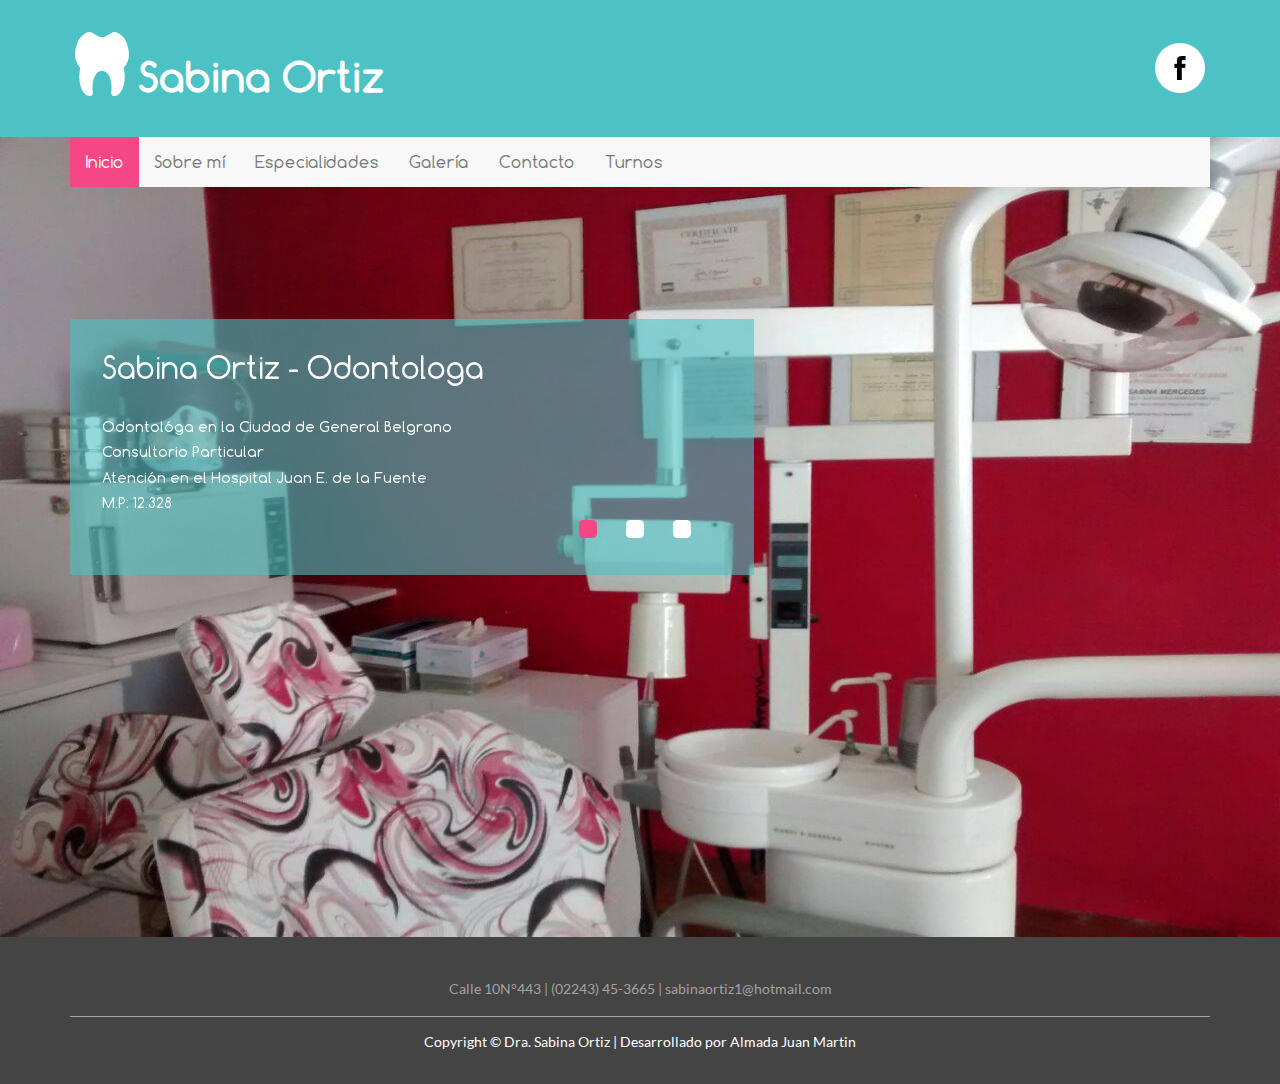
<file: index.html>
<!--
Author: W3layouts
Author URL: http://w3layouts.com
License: Creative Commons Attribution 3.0 Unported
License URL: http://creativecommons.org/licenses/by/3.0/
-->
<!DOCTYPE html>
<html>
<head>
<title>Dra. Sabina Ortiz | Odontóloga</title>
<link rel="icon" href="images/favicon.ico">
<!-- for-mobile-apps -->
<meta http-equiv="Content-Type" content="text/html; charset=utf-8"/>
<meta name="viewport" content="width=device-width, initial-scale=1">
<meta http-equiv="Content-Type" content="text/html; charset=utf-8" />
<meta name="keywords" content="Dental Clinic Responsive web template, Bootstrap Web Templates, Flat Web Templates, Andriod Compatible web template, 
Smartphone Compatible web template, free webdesigns for Nokia, Samsung, LG, SonyErricsson, Motorola web design" />
<script type="application/x-javascript"> addEventListener("load", function() { setTimeout(hideURLbar, 0); }, false);
		function hideURLbar(){ window.scrollTo(0,1); } </script>
<!-- //for-mobile-apps -->
<link href="css/bootstrap.css" rel="stylesheet" type="text/css" media="all" />
<link href="css/style.css" rel="stylesheet" type="text/css" media="all" />
<!-- js -->
<script src="js/jquery-1.11.1.min.js"></script>
<!-- //js -->
<!-- start-smoth-scrolling -->
<script type="text/javascript" src="js/move-top.js"></script>
<script type="text/javascript" src="js/easing.js"></script>
<script type="text/javascript">
	jQuery(document).ready(function($) {
		$(".scroll").click(function(event){		
			event.preventDefault();
			$('html,body').animate({scrollTop:$(this.hash).offset().top},1000);
		});
	});
</script>
<!-- start-smoth-scrolling -->
</head>
	
<body>
<!-- header -->
	<div class="header">
		<div class="container">
			<div class="logo">
				<a href="index.html">Sabina Ortiz</a>
			</div>
			<div class="header-icons">
				<ul>
					<li><a href="https://www.facebook.com/sabinaortizodontologa/" target="_blank" class="facebook"> </a></li>
				</ul>
			</div>
			<div class="clearfix"> </div>
		</div>
	</div>
<!-- //header -->
<!-- banner -->
	<div class="banner">
		<div class="container">
			<div class="banner-nav">
					<nav class="navbar navbar-default">
						<!-- Brand and toggle get grouped for better mobile display -->
						<div class="navbar-header">
						  <button type="button" class="navbar-toggle collapsed" data-toggle="collapse" data-target="#bs-example-navbar-collapse-1">
							<span class="sr-only">Toggle navigation</span>
							<span class="icon-bar"></span>
							<span class="icon-bar"></span>
							<span class="icon-bar"></span>
						  </button>
						</div>

						<!-- Collect the nav links, forms, and other content for toggling -->
						<div class="collapse navbar-collapse nav-wil" id="bs-example-navbar-collapse-1">
						 <ul class="nav navbar-nav">
							<li class="active"><a href="index.html">Inicio</a></li>
							<li><a href="about.html">Sobre mí</a></li>
							<li><a href="services.html">Especialidades</a></li>
							<li><a href="gallery.html">Galería</a></li>
							<li><a href="contact.html">Contacto</a></li>
							<li><a href="turnos.html">Turnos</a></li>
						  </ul>
						</div><!-- /.navbar-collapse -->
					</nav>
<!-- Slider-starts-Here -->
				<script src="js/responsiveslides.min.js"></script>
				 <script>
				    // You can also use "$(window).load(function() {"
				    $(function () {
				      // Slideshow 4
				      $("#slider3").responsiveSlides({
				        auto: true,
				        pager: true,
				        nav: false,
				        speed: 500,
				        namespace: "callbacks",
				        before: function () {
				          $('.events').append("<li>before event fired.</li>");
				        },
				        after: function () {
				          $('.events').append("<li>after event fired.</li>");
				        }
				      });
				
				    });
				  </script>
			<!--//End-slider-script -->
			<div  id="top" class="callbacks_container wow fadeInUp" data-wow-delay="0.5s">
				<ul class="rslides" id="slider3">
					<li>
						<div class="banner-info">
							<h1>Sabina Ortiz - Odontologa</h1>
							<p>Odontológa en la Ciudad de General Belgrano
								<br>Consultorio Particular <br>Atención en el Hospital Juan E. de la Fuente<br>M.P: 12.328</p>
						</div>
					</li>
					<li>
						<div class="banner-info">
							<h2>Especialidades</h2>
							<p>Brindamos diferentes especialidades y tratamientos tanto para niños como para adultos<br>Odontología general, protesis, ortodoncia, endodoncia, blanqueaminetos, ortopedia, niños</p>
						</div>
					</li>
					<li>
						<div class="banner-info">
							<h2>Obras sociales</h2>
							<p>Trabajamos con las obras sociales:<br>IOMA<br>OSDE<br>Swiss Medical</p>
						</div>
					</li>
				</ul>
			</div>	
			</div>
		</div>
	</div>
<!-- //banner -->
<!-- banner-bottom -->
	
<!-- //banner-bottom -->
<!-- footer -->
	<div class="footer">
		<div class="container">
			<div class="footer-grids">
				<div class="footer-grds">
				<ul>
					<li><a href="">Calle 10N°443 |</a></li>
					<li><a href=""> (02243) 45-3665 |</a></li>
					<li><a href="mailto:sabinaortiz1@hotmail.com"> sabinaortiz1@hotmail.com</a></li>
				</ul>
				<div class="clearfix"> </div>
			</div>
				<div class="clearfix"> </div>
			</div>
			<div class="footer-grds">
				<p>Copyright © Dra. Sabina Ortiz | Desarrollado por Almada Juan Martin </p>
			</div>
		</div>
	</div>
<!-- //footer -->
<!-- here stars scrolling icon -->
	<script type="text/javascript">
									$(document).ready(function() {
										/*
										var defaults = {
								  			containerID: 'toTop', // fading element id
											containerHoverID: 'toTopHover', // fading element hover id
											scrollSpeed: 1200,
											easingType: 'linear' 
								 		};
										*/
										
										$().UItoTop({ easingType: 'easeOutQuart' });
										
									});
	</script>
<!-- //here ends scrolling icon -->
<!-- for bootstrap working -->
		<script src="js/bootstrap.js"> </script>
<!-- //for bootstrap working -->
</body>
</html>
</file>
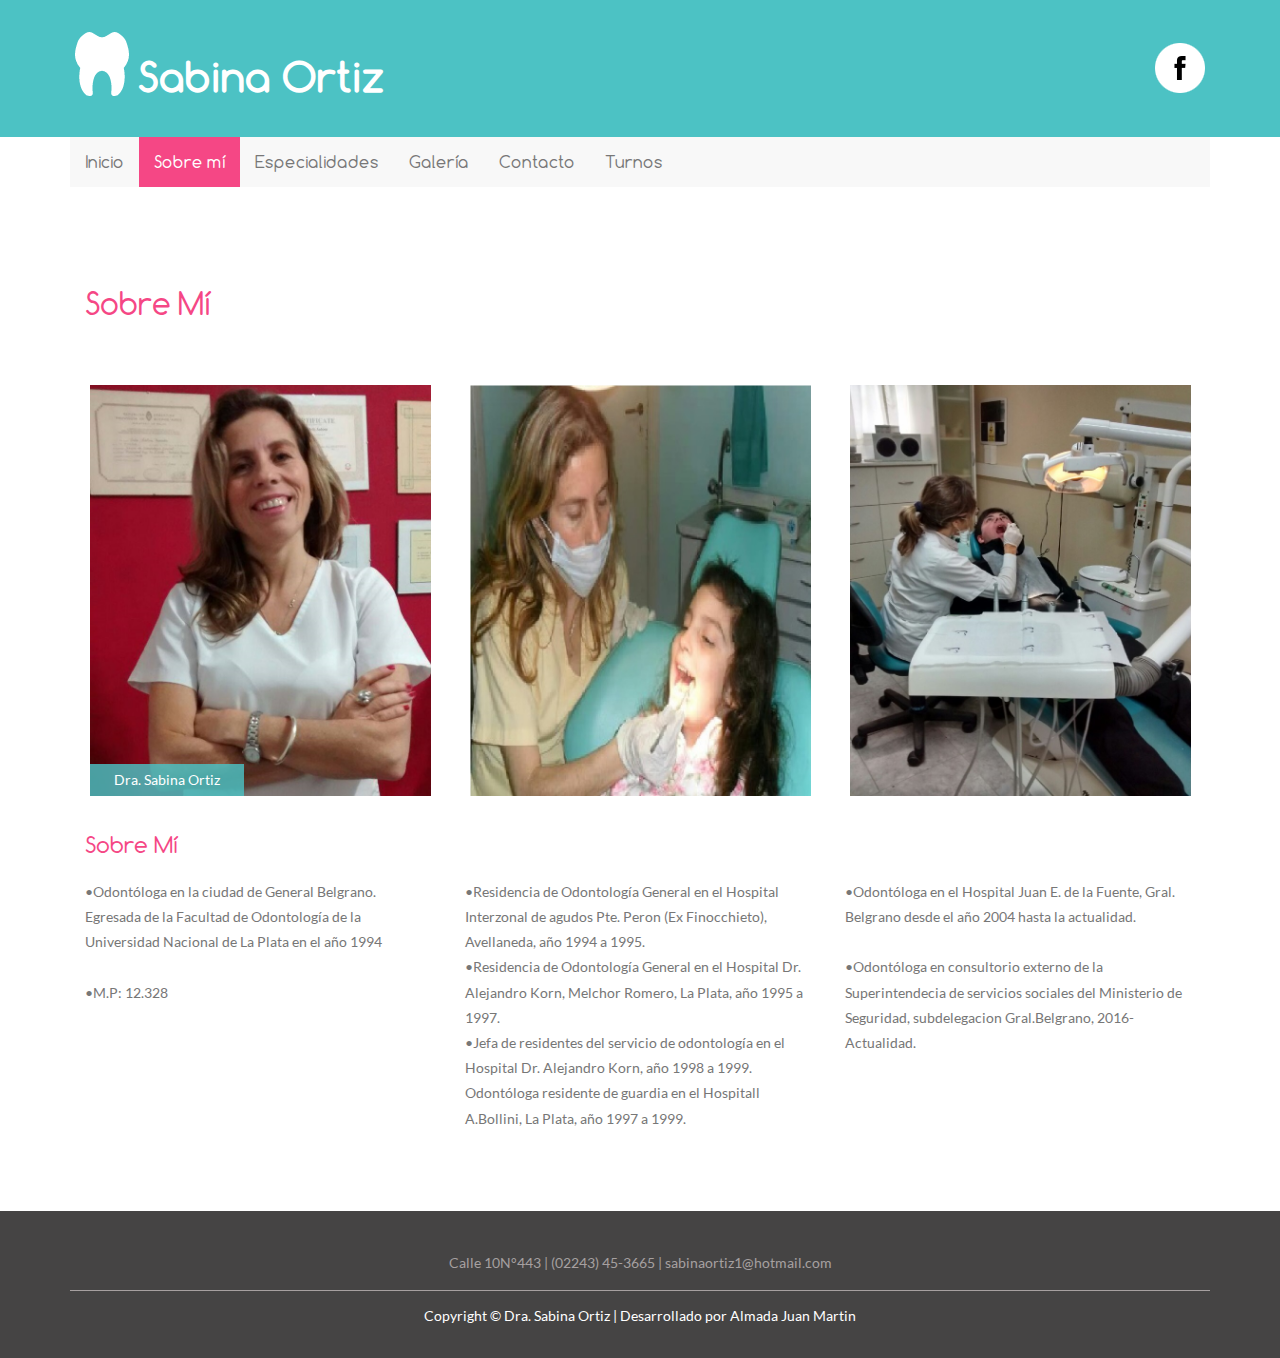
<file: about.html>
<!--
Author: W3layouts
Author URL: http://w3layouts.com
License: Creative Commons Attribution 3.0 Unported
License URL: http://creativecommons.org/licenses/by/3.0/
-->
<!DOCTYPE html>
<html>
<head>
<title>Dra. Sabina Ortiz | Odontóloga</title>
<link rel="icon" href="images/favicon.ico">
<!-- for-mobile-apps -->
<meta http-equiv="Content-Type" content="text/html; charset=utf-8"/>
<meta name="viewport" content="width=device-width, initial-scale=1">
<meta http-equiv="Content-Type" content="text/html; charset=utf-8" />
<meta name="keywords" content="Dental Clinic Responsive web template, Bootstrap Web Templates, Flat Web Templates, Andriod Compatible web template, 
Smartphone Compatible web template, free webdesigns for Nokia, Samsung, LG, SonyErricsson, Motorola web design" />
<script type="application/x-javascript"> addEventListener("load", function() { setTimeout(hideURLbar, 0); }, false);
		function hideURLbar(){ window.scrollTo(0,1); } </script>
<!-- //for-mobile-apps -->
<link href="css/bootstrap.css" rel="stylesheet" type="text/css" media="all" />
<link href="css/style.css" rel="stylesheet" type="text/css" media="all" />
<!-- js -->
<script src="js/jquery-1.11.1.min.js"></script>
<!-- //js -->
<!-- start-smoth-scrolling -->
<script type="text/javascript" src="js/move-top.js"></script>
<script type="text/javascript" src="js/easing.js"></script>
<script type="text/javascript">
	jQuery(document).ready(function($) {
		$(".scroll").click(function(event){		
			event.preventDefault();
			$('html,body').animate({scrollTop:$(this.hash).offset().top},1000);
		});
	});
</script>
<!-- start-smoth-scrolling -->
</head>
	
<body>
<!-- header -->
	<div class="header">
		<div class="container">
			<div class="logo">
				<a href="index.html">Sabina Ortiz</a>
			</div>
			<div class="header-icons">
				<ul>
					<li><a href="https://www.facebook.com/sabinaortizodontologa/" class="facebook" target="_blank"> </a></li>
				</ul>
			</div>
			<div class="clearfix"> </div>
		</div>
	</div>
<!-- //header -->
<!-- banner1 -->
	<div class="banner1">
		<div class="container">
			<div class="banner-nav">
					<nav class="navbar navbar-default">
						<!-- Brand and toggle get grouped for better mobile display -->
						<div class="navbar-header">
						  <button type="button" class="navbar-toggle collapsed" data-toggle="collapse" data-target="#bs-example-navbar-collapse-1">
							<span class="sr-only">Toggle navigation</span>
							<span class="icon-bar"></span>
							<span class="icon-bar"></span>
							<span class="icon-bar"></span>
						  </button>
						</div>

						<!-- Collect the nav links, forms, and other content for toggling -->
						<div class="collapse navbar-collapse nav-wil" id="bs-example-navbar-collapse-1">
						 <ul class="nav navbar-nav">
							<li><a href="index.html">Inicio</a></li>
							<li class="active"><a href="about.html">Sobre mí</a></li>
							<li><a href="services.html">Especialidades</a></li>
							<li><a href="gallery.html">Galería</a></li>
							<li><a href="contact.html">Contacto</a></li>
							<li><a href="turnos.html">Turnos</a></li>
						  </ul>
						</div><!-- /.navbar-collapse -->
					</nav>
			</div>
		</div>
	</div>
<!-- //banner1 -->
<!-- about -->
	<div class="about" id="about">
	<div class="container">
		<h3>Sobre mí</h3>
		<div class="about-grids">
			<div class="col-md-4 about-grid">
				<img src="images/25.jpg" alt=" " class="img-responsive" />
				<div class="img-bottom">
					<p>Dra. Sabina Ortiz</p>
				</div>
			</div>
			<div class="col-md-4 about-grid">
				<img src="images/26.jpg" alt=" " class="img-responsive" />
			</div>
			<div class="col-md-4 about-grid">
				<img src="images/27.jpg" alt=" " class="img-responsive" />
			</div>
			<div class="clearfix"> </div>
		</div>
		<div class="about-grids-bottom">
			<div class="col-md-4 about-us">
				<h4>Sobre mí</h4>
				<p>&bull;Odontóloga en la ciudad de General Belgrano.<br>Egresada de la Facultad de Odontología de la Universidad Nacional de La Plata en el año 1994<br><br>&bull;M.P: 12.328<br>
			</div>
			<div class="col-md-4 about-us">
				<h4><br></h4>
				<p>&bull;Residencia de Odontología General en el Hospital Interzonal de agudos Pte. Peron (Ex Finocchieto), Avellaneda, año 1994 a 1995.<br>&bull;Residencia de Odontología General en el Hospital Dr. Alejandro Korn, Melchor Romero, La Plata, año 1995 a 1997.<br>&bull;Jefa de residentes del servicio de odontología en el Hospital Dr. Alejandro Korn, año 1998 a 1999.<br>Odontóloga residente de guardia en el Hospitall A.Bollini, La Plata, año 1997 a 1999.</p>
			</div>
			<div class="col-md-4 about-us">
				<h4><br></h4>
				<p>&bull;Odontóloga en el Hospital Juan E. de la Fuente, Gral. Belgrano desde el año 2004 hasta la actualidad.<br><br>&bull;Odontóloga en consultorio externo de la Superintendecia de servicios sociales del Ministerio de Seguridad, subdelegacion Gral.Belgrano, 2016-Actualidad.</p>
			</div>
			<div class="clearfix"> </div>
		</div>
	</div>
	</div>
<!-- //about -->
<!-- footer -->
	<div class="footer">
		<div class="container">
			<div class="footer-grids">
				<div class="footer-grds">
				<ul>
					<li><a href="">Calle 10N°443 |</a></li>
					<li><a href=""> (02243) 45-3665 |</a></li>
					<li><a href="mailto:sabinaortiz1@hotmail.com"> sabinaortiz1@hotmail.com</a></li>
				</ul>
				<div class="clearfix"> </div>
			</div>
				<div class="clearfix"> </div>
			</div>
			<div class="footer-grds">
				<p>Copyright © Dra. Sabina Ortiz | Desarrollado por Almada Juan Martin </p>
			</div>
		</div>
	</div>
<!-- //footer -->
<!-- here stars scrolling icon -->
	<script type="text/javascript">
									$(document).ready(function() {
										/*
										var defaults = {
								  			containerID: 'toTop', // fading element id
											containerHoverID: 'toTopHover', // fading element hover id
											scrollSpeed: 1200,
											easingType: 'linear' 
								 		};
										*/
										
										$().UItoTop({ easingType: 'easeOutQuart' });
										
									});
	</script>
<!-- //here ends scrolling icon -->
<!-- for bootstrap working -->
		<script src="js/bootstrap.js"> </script>
<!-- //for bootstrap working -->
</body>
</html>
</file>
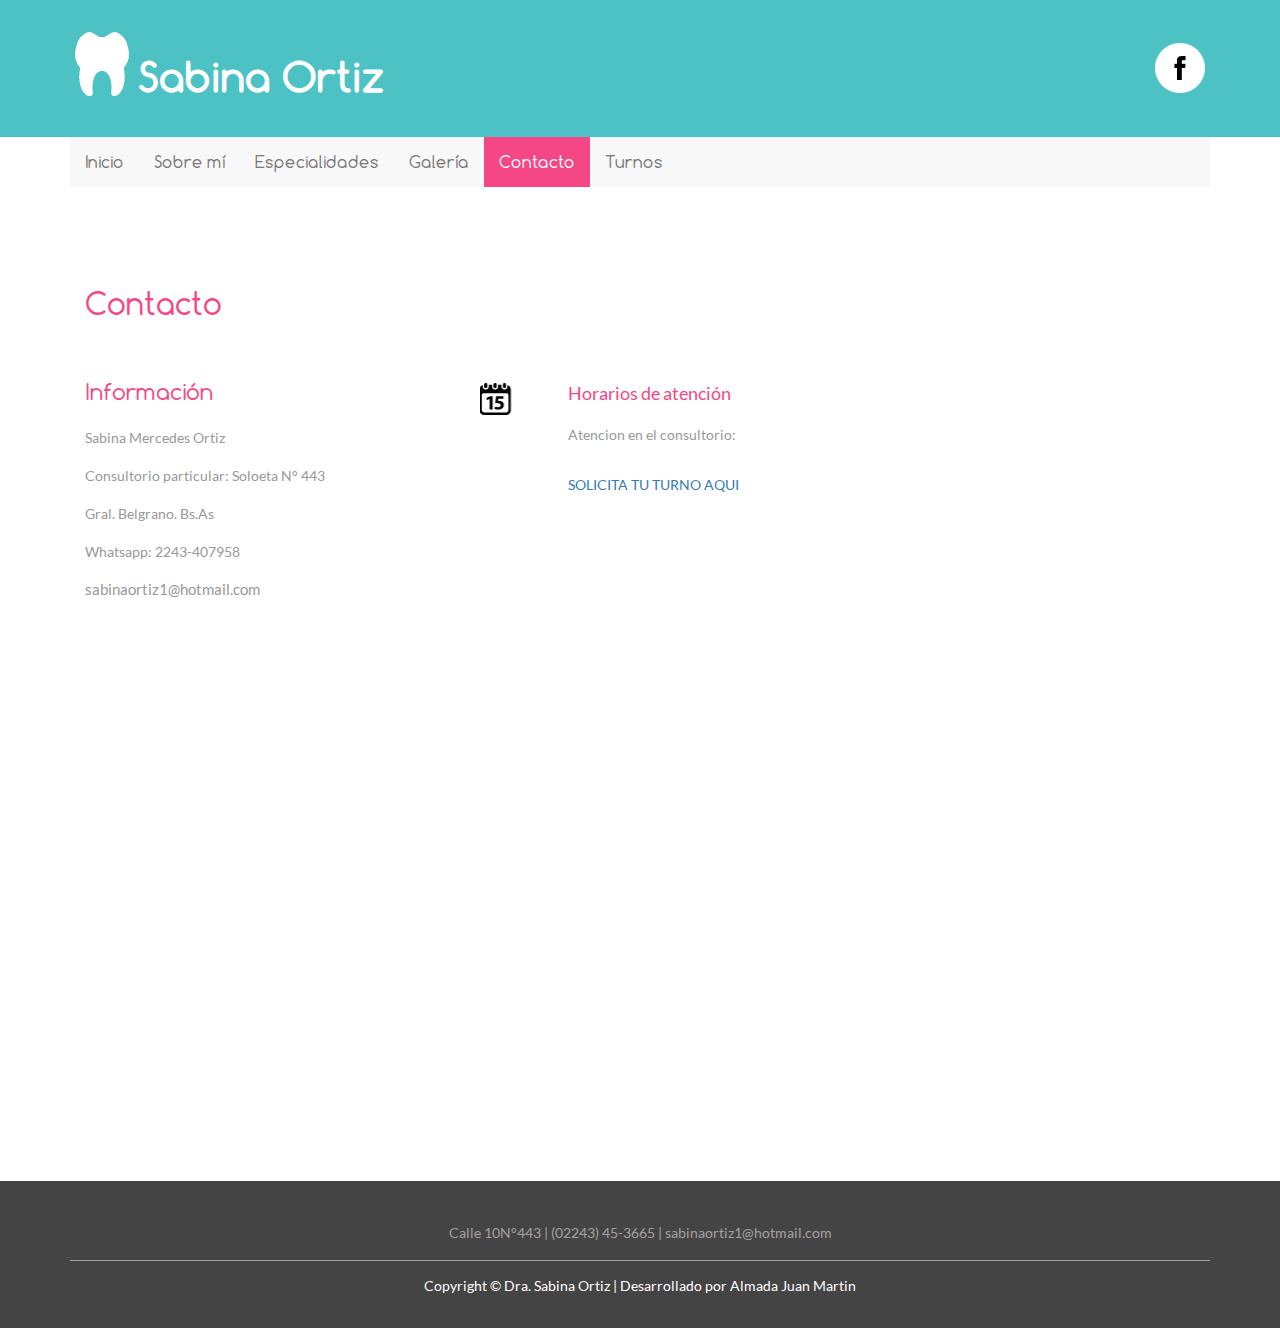
<file: contact.html>
<!--
Author: W3layouts
Author URL: http://w3layouts.com
License: Creative Commons Attribution 3.0 Unported
License URL: http://creativecommons.org/licenses/by/3.0/
-->
<!DOCTYPE html>
<html>
<head>
<title>Dra. Sabina Ortiz | Odontologa</title>
<link rel="icon" href="images/favicon.ico">
<!-- for-mobile-apps -->
<meta http-equiv="Content-Type" content="text/html; charset=utf-8"/>
<meta name="viewport" content="width=device-width, initial-scale=1">
<meta http-equiv="Content-Type" content="text/html; charset=utf-8" />
<meta name="keywords" content="Dental Clinic Responsive web template, Bootstrap Web Templates, Flat Web Templates, Andriod Compatible web template, 
Smartphone Compatible web template, free webdesigns for Nokia, Samsung, LG, SonyErricsson, Motorola web design" />
<script type="application/x-javascript"> addEventListener("load", function() { setTimeout(hideURLbar, 0); }, false);
		function hideURLbar(){ window.scrollTo(0,1); } </script>
<!-- //for-mobile-apps -->
<link href="css/bootstrap.css" rel="stylesheet" type="text/css" media="all" />
<link href="css/style.css" rel="stylesheet" type="text/css" media="all" />
<!-- js -->
<script src="js/jquery-1.11.1.min.js"></script>
<!-- //js -->
<!-- start-smoth-scrolling -->
<script type="text/javascript" src="js/move-top.js"></script>
<script type="text/javascript" src="js/easing.js"></script>
<script type="text/javascript">
	jQuery(document).ready(function($) {
		$(".scroll").click(function(event){		
			event.preventDefault();
			$('html,body').animate({scrollTop:$(this.hash).offset().top},1000);
		});
	});
</script>
<!-- start-smoth-scrolling -->
</head>
	
<body>
<!-- header -->
	<div class="header">
		<div class="container">
			<div class="logo">
				<a href="index.html">Sabina Ortiz</a>
			</div>
			<div class="header-icons">
				<ul>
					<li><a href="https://www.facebook.com/sabinaortizodontologa/" class="facebook" target="_blank"> </a></li>
				</ul>
			</div>
			<div class="clearfix"> </div>
		</div>
	</div>
<!-- //header -->
<!-- banner1 -->
	<div class="banner1">
		<div class="container">
			<div class="banner-nav">
					<nav class="navbar navbar-default">
						<!-- Brand and toggle get grouped for better mobile display -->
						<div class="navbar-header">
						  <button type="button" class="navbar-toggle collapsed" data-toggle="collapse" data-target="#bs-example-navbar-collapse-1">
							<span class="sr-only">Toggle navigation</span>
							<span class="icon-bar"></span>
							<span class="icon-bar"></span>
							<span class="icon-bar"></span>
						  </button>
						</div>

						<!-- Collect the nav links, forms, and other content for toggling -->
						<div class="collapse navbar-collapse nav-wil" id="bs-example-navbar-collapse-1">
						 <ul class="nav navbar-nav">
							<li><a href="index.html">Inicio</a></li>
							<li><a href="about.html">Sobre mí</a></li>
							<li><a href="services.html">Especialidades</a></li>
							<li><a href="gallery.html">Galería</a></li>
							<li class="active"><a href="contact.html">Contacto</a></li>
							<li><a href="turnos.html">Turnos</a></li>
						  </ul>
						</div><!-- /.navbar-collapse -->
					</nav>
			</div>
		</div>
	</div>
<!-- //banner1 -->
<!-- contact -->
	<div class="contact">
		<div class="container">
			<div class="contact-form">
				<h3>Contacto</h3>
				<div class="col-md-4 contact-form-left">
					<h4>Información</h4>
					<p>Sabina Mercedes Ortiz</p>
					<p>Consultorio particular: Soloeta N° 443</p>
					<p>Gral. Belgrano. Bs.As</p>
					<p>Whatsapp: 2243-407958</p>
					<a href="mailto:sabinaortiz1@hotmail.com">sabinaortiz1@hotmail.com</a>
				</div>
					<div class="col-md-4 services-grd1">
						<div class="col-xs-3 services-grd1-left1">
							<span></span>
						</div>
						<div class="col-xs-9 services-grd1-right">
							<h4>Horarios de atención</h4>
							<p>Atencion en el consultorio:<br><br><a href="turnos.html">SOLICITA TU TURNO AQUI</a>
						</div>
						<div class="clearfix"> </div>
					</div>
			</div>
		</div>
	</div>
	<div class="map">
		<iframe src="https://www.google.com/maps/embed?pb=!1m18!1m12!1m3!1d3237.2786445204347!2d-58.493026085110785!3d-35.76853108017394!2m3!1f0!2f0!3f0!3m2!1i1024!2i768!4f13.1!3m3!1m2!1s0x9597f1174520c095%3A0xcd10de72385d8e7f!2sSoloeta%2C+Gral.+Belgrano%2C+Buenos+Aires!5e0!3m2!1ses-419!2sar!4v1498052838394" frameborder="0" style="border:0" allowfullscreen></iframe>
	</div>
<!-- //contact -->
<!-- footer -->
	<div class="footer">
		<div class="container">
			<div class="footer-grids">
				<div class="footer-grds">
				<ul>
					<li><a href="">Calle 10N°443 |</a></li>
					<li><a href=""> (02243) 45-3665 |</a></li>
					<li><a href="mailto:sabinaortiz1@hotmail.com"> sabinaortiz1@hotmail.com</a></li>
				</ul>
				<div class="clearfix"> </div>
			</div>
				<div class="clearfix"> </div>
			</div>
			<div class="footer-grds">
				<p>Copyright © Dra. Sabina Ortiz | Desarrollado por Almada Juan Martin </p>
			</div>
		</div>
	</div>
<!-- //footer -->
<!-- here stars scrolling icon -->
	<script type="text/javascript">
									$(document).ready(function() {
										/*
										var defaults = {
								  			containerID: 'toTop', // fading element id
											containerHoverID: 'toTopHover', // fading element hover id
											scrollSpeed: 1200,
											easingType: 'linear' 
								 		};
										*/
										
										$().UItoTop({ easingType: 'easeOutQuart' });
										
									});
	</script>
<!-- //here ends scrolling icon -->
<!-- for bootstrap working -->
		<script src="js/bootstrap.js"> </script>
<!-- //for bootstrap working -->
</body>
</html>
</file>
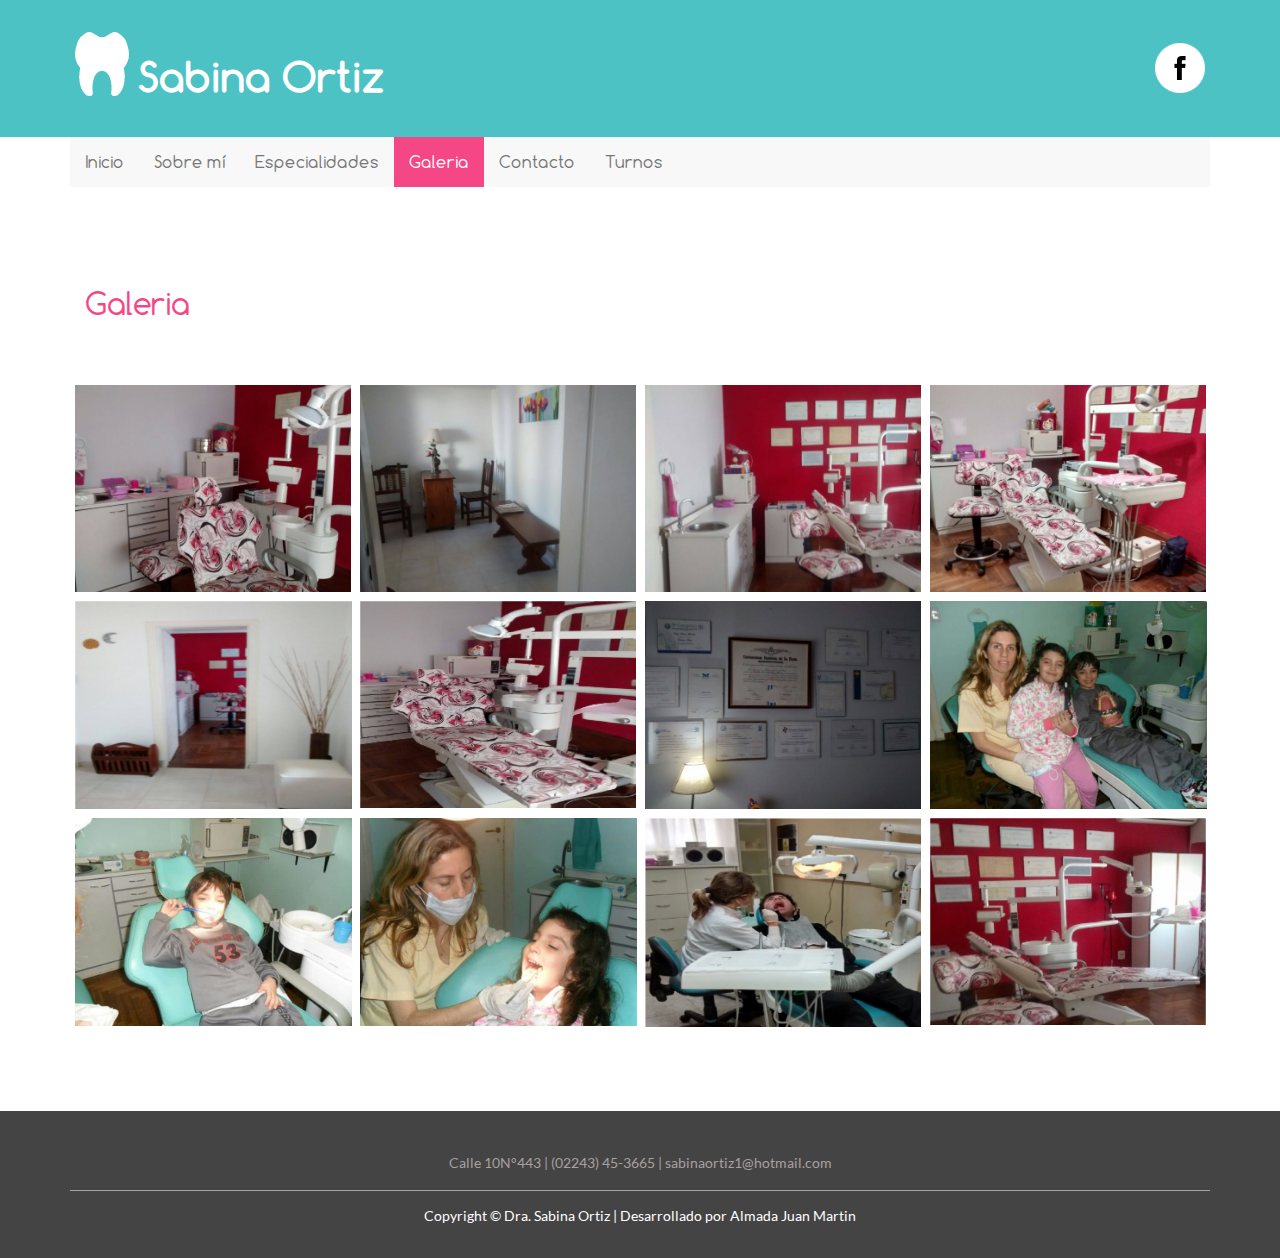
<file: gallery.html>
<!--
Author: W3layouts
Author URL: http://w3layouts.com
License: Creative Commons Attribution 3.0 Unported
License URL: http://creativecommons.org/licenses/by/3.0/
-->
<!DOCTYPE html>
<html>
<head>
<title>Dra. Sabina Ortiz | Odontóloga</title>
<link rel="icon" href="images/favicon.ico">
<!-- for-mobile-apps -->
<meta name="viewport" content="width=device-width, initial-scale=1">
<meta http-equiv="Content-Type" content="text/html; charset=utf-8" />
<meta name="keywords" content="Dental Clinic Responsive web template, Bootstrap Web Templates, Flat Web Templates, Andriod Compatible web template, 
Smartphone Compatible web template, free webdesigns for Nokia, Samsung, LG, SonyErricsson, Motorola web design" />
<script type="application/x-javascript"> addEventListener("load", function() { setTimeout(hideURLbar, 0); }, false);
		function hideURLbar(){ window.scrollTo(0,1); } </script>
<!-- //for-mobile-apps -->
<link href="css/bootstrap.css" rel="stylesheet" type="text/css" media="all" />
<link href="css/style.css" rel="stylesheet" type="text/css" media="all" />
<!-- js -->
<script src="js/jquery-1.11.1.min.js"></script>
<!-- //js -->
<!-- start-smoth-scrolling -->
<script type="text/javascript" src="js/move-top.js"></script>
<script type="text/javascript" src="js/easing.js"></script>
<script type="text/javascript">
	jQuery(document).ready(function($) {
		$(".scroll").click(function(event){		
			event.preventDefault();
			$('html,body').animate({scrollTop:$(this.hash).offset().top},1000);
		});
	});
</script>
<!-- start-smoth-scrolling -->
<!-- pop-up -->
<link rel="stylesheet" href="css/touchTouch.css" type="text/css" media="all" />
<script type="text/javascript" src="js/jquery.fancybox.js"></script>
	   <script type="text/javascript">
			$(document).ready(function() {
				/*
				 *  Simple image gallery. Uses default settings
				 */

				$('.fancybox').fancybox();

			});
		</script>
<!-- pop-up -->
</head>
	
<body>
<!-- header -->
	<div class="header">
		<div class="container">
			<div class="logo">
				<a href="index.html">Sabina Ortiz</a>
			</div>
			<div class="header-icons">
				<ul>
					<li><a href="https://www.facebook.com/sabinaortizodontologa/" target="_blank" class="facebook"> </a></li>
				</ul>
			</div>
			<div class="clearfix"> </div>
		</div>
	</div>
<!-- //header -->
<!-- banner1 -->
	<div class="banner1">
		<div class="container">
			<div class="banner-nav">
					<nav class="navbar navbar-default">
						<!-- Brand and toggle get grouped for better mobile display -->
						<div class="navbar-header">
						  <button type="button" class="navbar-toggle collapsed" data-toggle="collapse" data-target="#bs-example-navbar-collapse-1">
							<span class="sr-only">Toggle navigation</span>
							<span class="icon-bar"></span>
							<span class="icon-bar"></span>
							<span class="icon-bar"></span>
						  </button>
						</div>

						<!-- Collect the nav links, forms, and other content for toggling -->
						<div class="collapse navbar-collapse nav-wil" id="bs-example-navbar-collapse-1">
						 <ul class="nav navbar-nav">
							<li><a href="index.html">Inicio</a></li>
							<li><a href="about.html">Sobre mí</a></li>
							<li><a href="services.html">Especialidades</a></li>
							<li class="active"><a href="gallery.html">Galeria</a></li>
							<li><a href="contact.html">Contacto</a></li>
							<li><a href="turnos.html">Turnos</a></li>
						  </ul>
						</div><!-- /.navbar-collapse -->
					</nav>
			</div>
		</div>
	</div>
<!-- //banner1 -->
<!-- gallery -->
	<div class="gallery">
	    <div class="container">
			<h3>Galeria</h3>
			<div class="gallery-grids">
				<div class="gallery-grid">
					 <a class="fancybox" href="images/31.jpg" data-fancybox-group="gallery"><img src="images/31.jpg" class="img-style row6 img-responsive" alt="" /><span> </span></a>					
				</div>
				<div class="gallery-grid">
					<a class="fancybox" href="images/32.jpg" data-fancybox-group="gallery"><img src="images/32.jpg" class="img-style row6 img-responsive" alt="" /><span> </span></a>
				</div>
				<div class="gallery-grid">
					<a class="fancybox" href="images/34.jpg" data-fancybox-group="gallery"><img src="images/34.jpg" class="img-style row6 img-responsive" alt="" /><span> </span></a>
				</div>
				<div class="gallery-grid">
					<a class="fancybox" href="images/35.jpg" data-fancybox-group="gallery"><img src="images/35.jpg" class="img-style row6 img-responsive" alt="" /><span> </span></a>
				</div>

				<div class="gallery-grid">
					 <a class="fancybox" href="images/36.jpg" data-fancybox-group="gallery"><img src="images/36.jpg" class="img-style row6 img-responsive" alt="" /><span> </span></a>					
				</div>
				<div class="gallery-grid">
					<a class="fancybox" href="images/37.jpg" data-fancybox-group="gallery"><img src="images/37.jpg" class="img-style row6 img-responsive" alt="" /><span> </span></a>
				</div>
				<div class="gallery-grid">
					<a class="fancybox" href="images/38.jpg" data-fancybox-group="gallery"><img src="images/38.jpg" class="img-style row6 img-responsive" alt="" /><span> </span></a>
				</div>
				<div class="gallery-grid">
					<a class="fancybox" href="images/39.jpg" data-fancybox-group="gallery"><img src="images/39.jpg" class="img-style row6 img-responsive" alt="" /><span> </span></a>
				</div>
				<div class="gallery-grid">
					<a class="fancybox" href="images/40.jpg" data-fancybox-group="gallery"><img src="images/40.jpg" class="img-style row6 img-responsive" alt="" /><span> </span></a>
				</div>
	
				<div class="gallery-grid">
					 <a class="fancybox" href="images/41.jpg" data-fancybox-group="gallery"><img src="images/41.jpg" class="img-style row6 img-responsive" alt="" /><span> </span></a>					
				</div>
				<div class="gallery-grid">
					<a class="fancybox" href="images/42.jpg" data-fancybox-group="gallery"><img src="images/42.jpg" class="img-style row6 img-responsive" alt="" /><span> </span></a>
				</div>
				<div class="gallery-grid">
					<a class="fancybox" href="images/43.jpg" data-fancybox-group="gallery"><img src="images/43.jpg" class="img-style row6 img-responsive" alt="" /><span> </span></a>
				</div>
			</div>
		</div>
	</div>
<!-- //gallery -->
<!-- footer -->
	<div class="footer">
		<div class="container">
			<div class="footer-grids">
				<div class="footer-grds">
				<ul>
					<li><a href="">Calle 10N°443 |</a></li>
					<li><a href=""> (02243) 45-3665 |</a></li>
					<li><a href="mailto:sabinaortiz1@hotmail.com"> sabinaortiz1@hotmail.com</a></li>
				</ul>
				<div class="clearfix"> </div>
			</div>
				<div class="clearfix"> </div>
			</div>
			<div class="footer-grds">
				<p>Copyright © Dra. Sabina Ortiz | Desarrollado por Almada Juan Martin </p>
			</div>
		</div>
	</div>
<!-- //footer -->
<!-- here stars scrolling icon -->
	<script type="text/javascript">
									$(document).ready(function() {
										/*
										var defaults = {
								  			containerID: 'toTop', // fading element id
											containerHoverID: 'toTopHover', // fading element hover id
											scrollSpeed: 1200,
											easingType: 'linear' 
								 		};
										*/
										
										$().UItoTop({ easingType: 'easeOutQuart' });
										
									});
	</script>
<!-- //here ends scrolling icon -->
<!-- for bootstrap working -->
		<script src="js/bootstrap.js"> </script>
<!-- //for bootstrap working -->
</body>
</html>
</file>
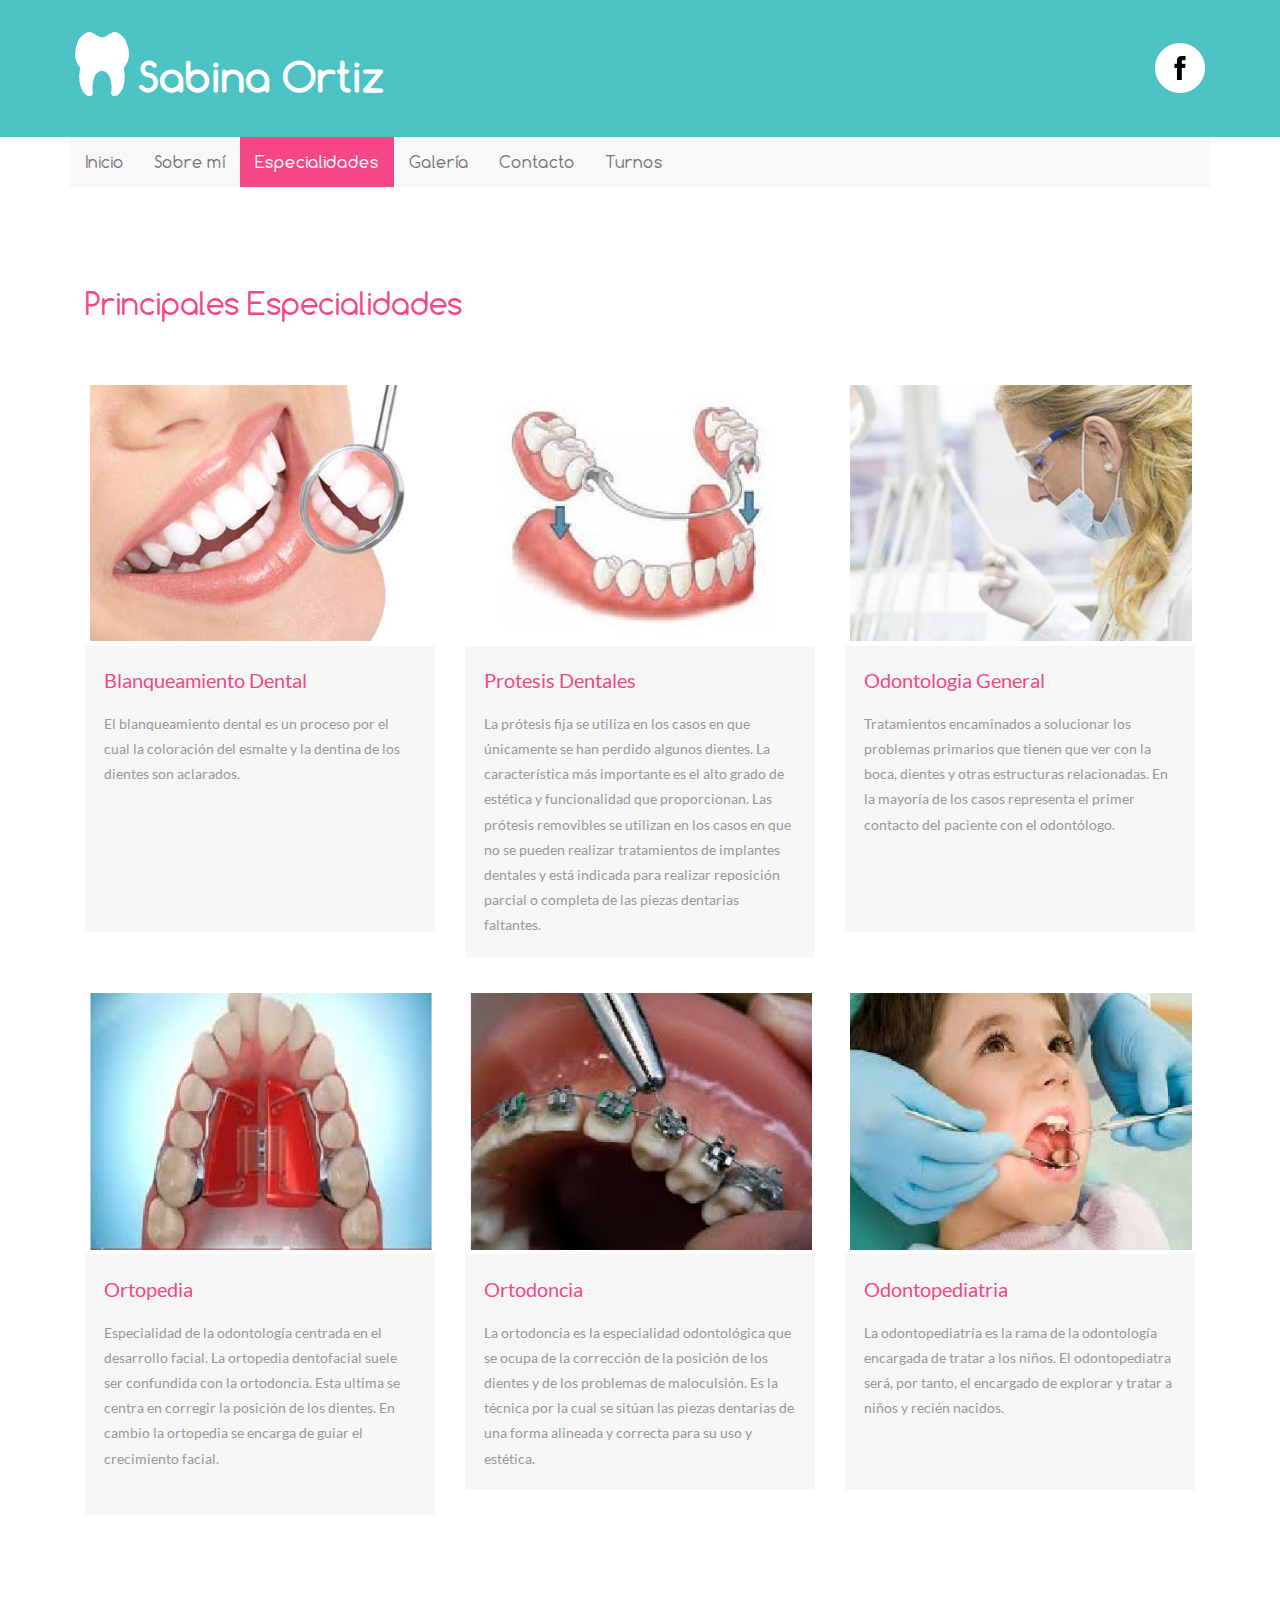
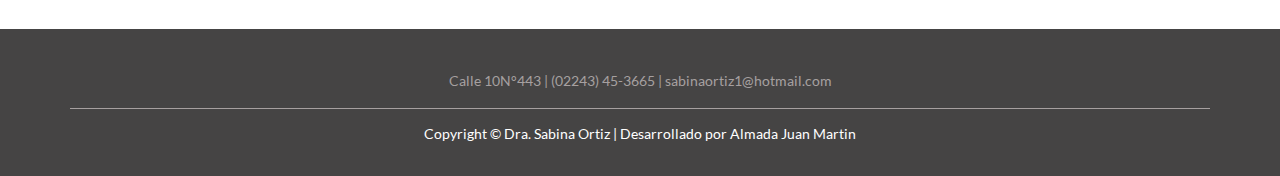
<file: services.html>
<!--
Author: W3layouts
Author URL: http://w3layouts.com
License: Creative Commons Attribution 3.0 Unported
License URL: http://creativecommons.org/licenses/by/3.0/
-->
<!DOCTYPE html>
<html>
<head>
<title>Dra. Sabina Ortiz | Odontóloga</title>
<link rel="icon" href="images/favicon.ico">
<!-- for-mobile-apps -->
<meta http-equiv="Content-Type" content="text/html; charset=utf-8"/>
<meta name="viewport" content="width=device-width, initial-scale=1">
<meta http-equiv="Content-Type" content="text/html; charset=utf-8" />
<meta name="keywords" content="Dental Clinic Responsive web template, Bootstrap Web Templates, Flat Web Templates, Andriod Compatible web template, 
Smartphone Compatible web template, free webdesigns for Nokia, Samsung, LG, SonyErricsson, Motorola web design" />
<script type="application/x-javascript"> addEventListener("load", function() { setTimeout(hideURLbar, 0); }, false);
		function hideURLbar(){ window.scrollTo(0,1); } </script>
<!-- //for-mobile-apps -->
<link href="css/bootstrap.css" rel="stylesheet" type="text/css" media="all" />
<link href="css/style.css" rel="stylesheet" type="text/css" media="all" />
<!-- js -->
<script src="js/jquery-1.11.1.min.js"></script>
<!-- //js -->
<!-- start-smoth-scrolling -->
<script type="text/javascript" src="js/move-top.js"></script>
<script type="text/javascript" src="js/easing.js"></script>
<script type="text/javascript">
	jQuery(document).ready(function($) {
		$(".scroll").click(function(event){		
			event.preventDefault();
			$('html,body').animate({scrollTop:$(this.hash).offset().top},1000);
		});
	});
</script>
<!-- start-smoth-scrolling -->
</head>
	
<body>
<!-- header -->
	<div class="header">
		<div class="container">
			<div class="logo">
				<a href="index.html">Sabina Ortiz</a>
			</div>
			<div class="header-icons">
				<ul>
					<li><a href="https://www.facebook.com/sabinaortizodontologa/" class="facebook" target="_blank"> </a></li>
				</ul>
			</div>
			<div class="clearfix"> </div>
		</div>
	</div>
<!-- //header -->
<!-- banner1 -->
	<div class="banner1">
		<div class="container">
			<div class="banner-nav">
					<nav class="navbar navbar-default">
						<!-- Brand and toggle get grouped for better mobile display -->
						<div class="navbar-header">
						  <button type="button" class="navbar-toggle collapsed" data-toggle="collapse" data-target="#bs-example-navbar-collapse-1">
							<span class="sr-only">Toggle navigation</span>
							<span class="icon-bar"></span>
							<span class="icon-bar"></span>
							<span class="icon-bar"></span>
						  </button>
						</div>

						<!-- Collect the nav links, forms, and other content for toggling -->
						<div class="collapse navbar-collapse nav-wil" id="bs-example-navbar-collapse-1">
						 <ul class="nav navbar-nav">
							<li><a href="index.html">Inicio</a></li>
							<li><a href="about.html">Sobre mí</a></li>
							<li class="active"><a href="services.html">Especialidades</a></li>
							<li><a href="gallery.html">Galería</a></li>
							<li><a href="contact.html">Contacto</a></li>
							<li><a href="turnos.html">Turnos</a></li>
						  </ul>
						</div><!-- /.navbar-collapse -->
					</nav>
			</div>
		</div>
	</div>
<!-- //banner1 -->
<!-- services -->
	<div class="services">
		<div class="container">
			<div class="services-grid">
				<h3>Principales especialidades</h3>
				<div class="services-overview-grids">
					<div class="col-md-4 services-overview-grid">
						<div class="services-overview-grd">
								<img src="images/7.jpg" alt=" " class="img-responsive" />
							<div class="services-overview-gd">
								<h4>Blanqueamiento dental</h4>
								<p>El blanqueamiento dental es un proceso por el cual la coloración del esmalte y la dentina de los dientes son aclarados.<br><br><br><br><br><br></p>
							</div>
						</div>
					</div>
					<div class="col-md-4 services-overview-grid">
						<div class="services-overview-grd">
								<img src="images/3.jpg" alt=" " class="img-responsive" />
							<div class="services-overview-gd">
								<h4>Protesis dentales</h4>
								<p>La prótesis fija se utiliza en los casos en que únicamente se han perdido algunos dientes. La característica más importante es el alto grado de estética y funcionalidad que proporcionan.
Las prótesis removibles se utilizan en los casos en que no se pueden realizar tratamientos de implantes dentales y está indicada para realizar reposición parcial o completa de las piezas dentarias faltantes.</p>
							</div>
						</div>
					</div>
					<div class="col-md-4 services-overview-grid">
						<div class="services-overview-grd">
								<img src="images/5.jpg" alt=" " class="img-responsive" />
							<div class="services-overview-gd">
								<h4>Odontologia general</h4>
								<p>Tratamientos encaminados a solucionar los problemas primarios que tienen que ver con la boca, dientes y otras estructuras relacionadas. En la mayoría de los casos representa el primer contacto del paciente con el odontólogo.<br><br><br><br></p>
							</div>
						</div>
					</div>
					<div class="clearfix"> </div>
				</div>
				<div class="services-overview-grids">
					<div class="col-md-4 services-overview-grid">
						<div class="services-overview-grd">
								<img src="images/6.jpg" alt=" " class="img-responsive" />
							<div class="services-overview-gd">
								<h4>Ortopedia</h4>
								<p>Especialidad de la odontología centrada en el desarrollo facial. La ortopedia dentofacial suele ser confundida con la ortodoncia. Esta ultima se centra en corregir la posición de los dientes. En cambio la ortopedia se encarga de guiar el crecimiento facial.<br><br></p>
							</div>
						</div>
					</div>
					<div class="col-md-4 services-overview-grid">
						<div class="services-overview-grd">
								<img src="images/2.jpg" alt=" " class="img-responsive" />
							<div class="services-overview-gd">
								<h4>Ortodoncia</h4>
								<p>La ortodoncia es la especialidad odontológica que se ocupa de la corrección de la posición de los dientes y de los problemas de maloculsión. Es la técnica por la cual se sitúan las piezas dentarias de una forma alineada y correcta para su uso y estética.</p>
							</div>
						</div>
					</div>
					<div class="col-md-4 services-overview-grid">
						<div class="services-overview-grd">
								<img src="images/4.jpg" alt=" " class="img-responsive" />
							<div class="services-overview-gd">
								<h4>Odontopediatria</h4>
								<p>La odontopediatría es la rama de la odontología encargada de tratar a los niños. El odontopediatra será, por tanto, el encargado de explorar y tratar a niños y recién nacidos.<br><br><br></p>
							</div>
						</div>
					</div>
						<div class="clearfix"> </div>
					</div>
					<div class="col-md-4 services-grd1">
						<div class="clearfix"> </div>
					</div>
					<div class="clearfix"> </div>
				</div>
				<div class="services-grd">
					<div class="col-md-4 services-grd1">
						<div class="clearfix"> </div>
					</div>
					<div class="clearfix"> </div>
				</div>
			</div>
			<div class="services-overview">
				
					<div class="clearfix"> </div>
				</div>
			</div>
			<link rel="stylesheet" href="css/swipebox.css">
						<script src="js/jquery.swipebox.min.js"></script> 
							<script type="text/javascript">
								jQuery(function($) {
									$(".swipebox").swipebox();
								});
							</script>
		</div>
	</div>
<!-- //services -->
<!-- footer -->
	<div class="footer">
		<div class="container">
			<div class="footer-grids">
				<div class="footer-grds">
				<ul>
					<li><a href="">Calle 10N°443 |</a></li>
					<li><a href=""> (02243) 45-3665 |</a></li>
					<li><a href="mailto:sabinaortiz1@hotmail.com"> sabinaortiz1@hotmail.com</a></li>
				</ul>
				<div class="clearfix"> </div>
			</div>
				<div class="clearfix"> </div>
			</div>
			<div class="footer-grds">
				<p>Copyright © Dra. Sabina Ortiz | Desarrollado por Almada Juan Martin </p>
			</div>
		</div>
	</div>
<!-- //footer -->
<!-- here stars scrolling icon -->
	<script type="text/javascript">
									$(document).ready(function() {
										/*
										var defaults = {
								  			containerID: 'toTop', // fading element id
											containerHoverID: 'toTopHover', // fading element hover id
											scrollSpeed: 1200,
											easingType: 'linear' 
								 		};
										*/
										
										$().UItoTop({ easingType: 'easeOutQuart' });
										
									});
	</script>
<!-- //here ends scrolling icon -->
<!-- for bootstrap working -->
		<script src="js/bootstrap.js"> </script>
<!-- //for bootstrap working -->
</body>
</html>
</file>
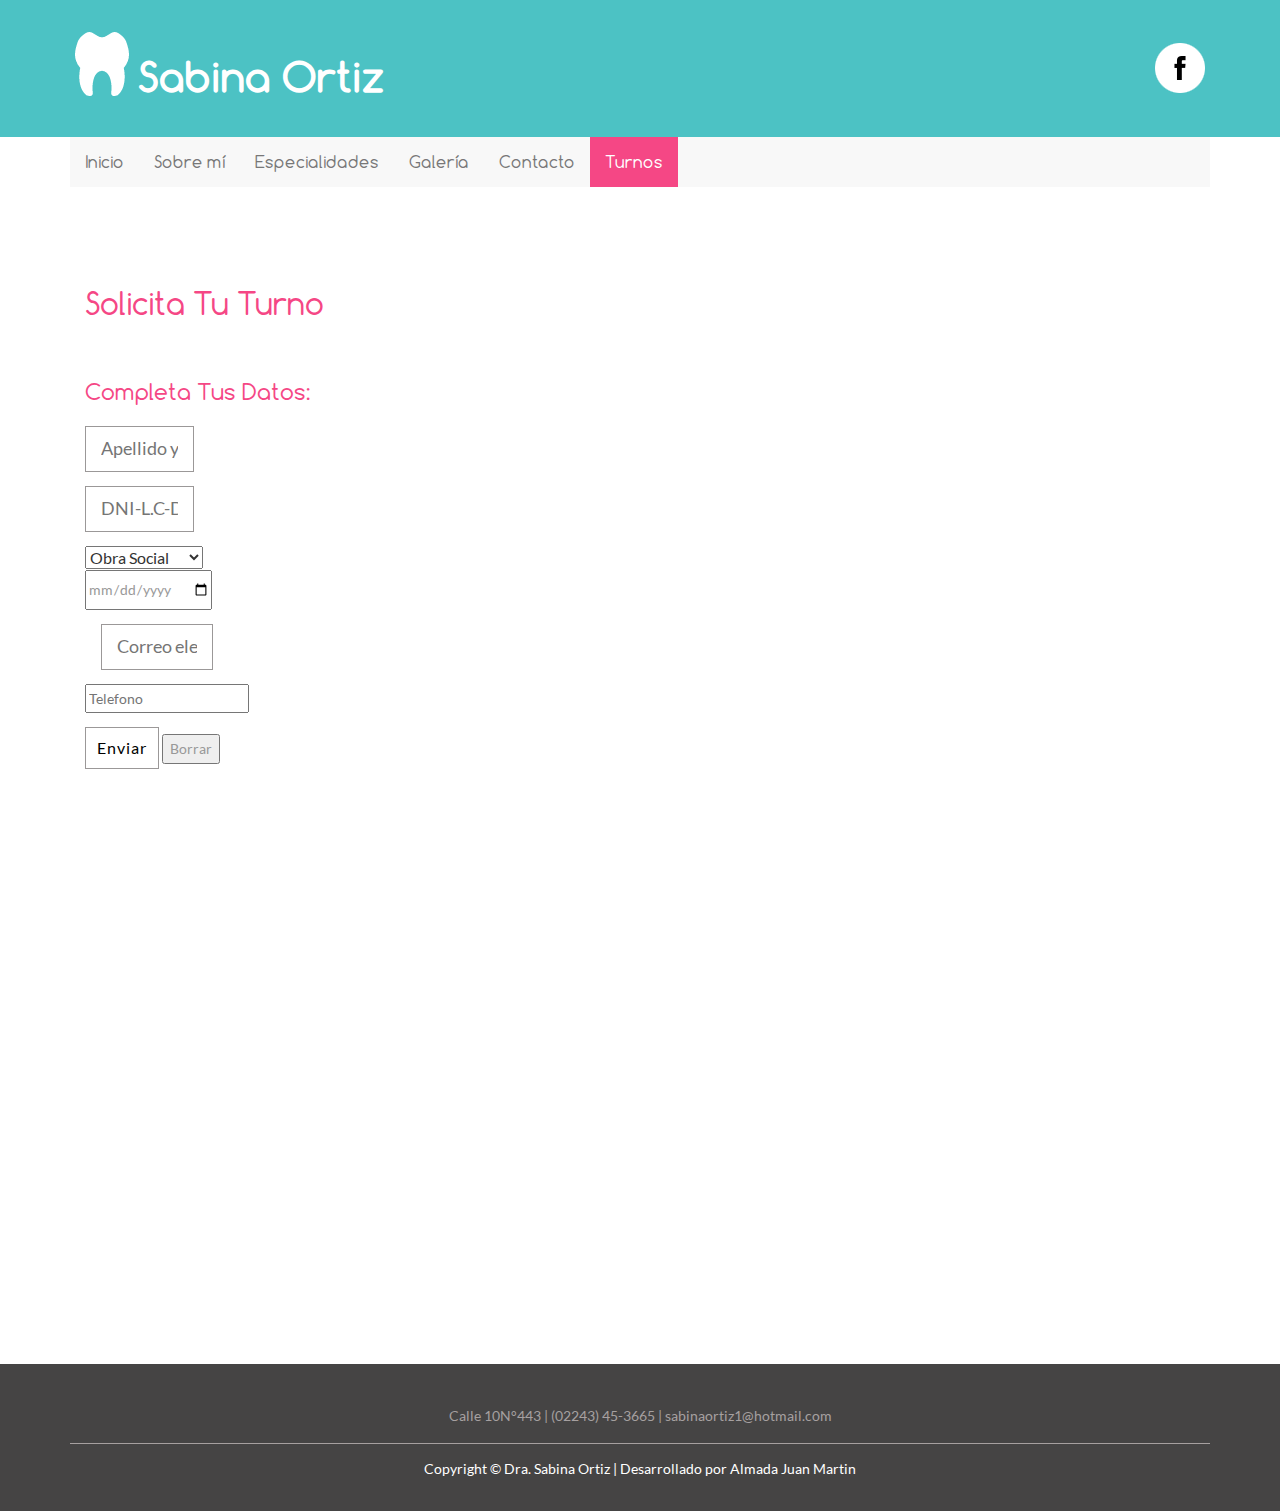
<file: turnos.html>
<!--
Author: W3layouts
Author URL: http://w3layouts.com
License: Creative Commons Attribution 3.0 Unported
License URL: http://creativecommons.org/licenses/by/3.0/
-->
<!DOCTYPE html>
<html>
<head>
<title>Dra. Sabina Ortiz | Odontologa</title>
<link rel="icon" href="images/favicon.ico">
<!-- for-mobile-apps -->
<meta http-equiv="Content-Type" content="text/html; charset=utf-8"/>
<meta name="viewport" content="width=device-width, initial-scale=1">
<meta http-equiv="Content-Type" content="text/html; charset=utf-8" />
<meta name="keywords" content="Dental Clinic Responsive web template, Bootstrap Web Templates, Flat Web Templates, Andriod Compatible web template, 
Smartphone Compatible web template, free webdesigns for Nokia, Samsung, LG, SonyErricsson, Motorola web design" />
<script type="application/x-javascript"> addEventListener("load", function() { setTimeout(hideURLbar, 0); }, false);
		function hideURLbar(){ window.scrollTo(0,1); } </script>
<!-- //for-mobile-apps -->
<link href="css/bootstrap.css" rel="stylesheet" type="text/css" media="all" />
<link href="css/style.css" rel="stylesheet" type="text/css" media="all" />
<!-- js -->
<script src="js/jquery-1.11.1.min.js"></script>
<!-- //js -->
<!-- start-smoth-scrolling -->
<script type="text/javascript" src="js/move-top.js"></script>
<script type="text/javascript" src="js/easing.js"></script>
<script type="text/javascript">
	jQuery(document).ready(function($) {
		$(".scroll").click(function(event){		
			event.preventDefault();
			$('html,body').animate({scrollTop:$(this.hash).offset().top},1000);
		});
	});
</script>
<!-- start-smoth-scrolling -->
</head>
	
<body>
<!-- header -->
	<div class="header">
		<div class="container">
			<div class="logo">
				<a href="index.html">Sabina Ortiz</a>
			</div>
			<div class="header-icons">
				<ul>
					<li><a href="https://www.facebook.com/sabinaortizodontologa/" class="facebook" target="_blank"> </a></li>
				</ul>
			</div>
			<div class="clearfix"> </div>
		</div>
	</div>
<!-- //header -->
<!-- banner1 -->
	<div class="banner1">
		<div class="container">
			<div class="banner-nav">
					<nav class="navbar navbar-default">
						<!-- Brand and toggle get grouped for better mobile display -->
						<div class="navbar-header">
						  <button type="button" class="navbar-toggle collapsed" data-toggle="collapse" data-target="#bs-example-navbar-collapse-1">
							<span class="sr-only">Toggle navigation</span>
							<span class="icon-bar"></span>
							<span class="icon-bar"></span>
							<span class="icon-bar"></span>
						  </button>
						</div>

						<!-- Collect the nav links, forms, and other content for toggling -->
						<div class="collapse navbar-collapse nav-wil" id="bs-example-navbar-collapse-1">
						 <ul class="nav navbar-nav">
							<li><a href="index.html">Inicio</a></li>
							<li><a href="about.html">Sobre mí</a></li>
							<li><a href="services.html">Especialidades</a></li>
							<li><a href="gallery.html">Galería</a></li>
							<li><a href="contact.html">Contacto</a></li>
							<li class="active"><a href="turnos.html">Turnos</a></li>
						  </ul>
						</div><!-- /.navbar-collapse -->
					</nav>
			</div>
		</div>
	</div>
<!-- //banner1 -->
<!-- contact -->
	<div class="contact">
		<div class="container">
			<div class="contact-form">
				<h3>Solicita tu turno</h3>
				<div class="col-md-4 contact-form-left">
					<h4>Completa tus datos:</h4>
					<form action="ejemplo.php" method="get">
						<p><input type="text" name="nombre-apellido" placeholder="Apellido y Nombre"></p>
						<p><input type="text" name="documento" placeholder="DNI-L.C-DU"></p>
						<select name="menu">
							<option selected>Obra Social</option>
							  <option value="1">Swiss Medical</option>
							  <option value="2">OSDE</option>
							  <option value="3">IOMA</option>
							  <option value="4">Otra</option>
						  </select>
						  <p><input type="date" name="fecha" placeholder="Fecha de Nacimiento"></p>
						  <p><input type="email" name="email" placeholder="Correo electronico"></p>
						  <p><input type="tel" name="phone" placeholder="Telefono"></p>
						<p>
						  <input type="submit" value="Enviar">
						  <input type="reset" value="Borrar">
						</p>
					  </form>
				</div>
			</div>
		</div>
	</div>
	<div class="map">
		<iframe src="https://www.google.com/maps/embed?pb=!1m18!1m12!1m3!1d3237.2786445204347!2d-58.493026085110785!3d-35.76853108017394!2m3!1f0!2f0!3f0!3m2!1i1024!2i768!4f13.1!3m3!1m2!1s0x9597f1174520c095%3A0xcd10de72385d8e7f!2sSoloeta%2C+Gral.+Belgrano%2C+Buenos+Aires!5e0!3m2!1ses-419!2sar!4v1498052838394" frameborder="0" style="border:0" allowfullscreen></iframe>
	</div>
<!-- //contact -->
<!-- footer -->
	<div class="footer">
		<div class="container">
			<div class="footer-grids">
				<div class="footer-grds">
				<ul>
					<li><a href="">Calle 10N°443 |</a></li>
					<li><a href=""> (02243) 45-3665 |</a></li>
					<li><a href="mailto:sabinaortiz1@hotmail.com"> sabinaortiz1@hotmail.com</a></li>
				</ul>
				<div class="clearfix"> </div>
			</div>
				<div class="clearfix"> </div>
			</div>
			<div class="footer-grds">
				<p>Copyright © Dra. Sabina Ortiz | Desarrollado por Almada Juan Martin </p>
			</div>
		</div>
	</div>
<!-- //footer -->
<!-- here stars scrolling icon -->
	<script type="text/javascript">
									$(document).ready(function() {
										/*
										var defaults = {
								  			containerID: 'toTop', // fading element id
											containerHoverID: 'toTopHover', // fading element hover id
											scrollSpeed: 1200,
											easingType: 'linear' 
								 		};
										*/
										
										$().UItoTop({ easingType: 'easeOutQuart' });
										
									});
	</script>
<!-- //here ends scrolling icon -->
<!-- for bootstrap working -->
		<script src="js/bootstrap.js"> </script>
<!-- //for bootstrap working -->
</body>
</html>
</file>
<file: css/style.css>
/*--
Author: W3layouts
Author URL: http://w3layouts.com
License: Creative Commons Attribution 3.0 Unported
License URL: http://creativecommons.org/licenses/by/3.0/
--*/
html, body{
    font-size: 100%;
	background:	#fff;
	font-family:Lato-Regular;
}
@font-face{
   font-family:Comfortaa-Regular;
	 src: url(../fonts/Comfortaa-Regular.ttf) format('truetype');
}
@font-face{
   font-family:Lato-Regular;
	 src: url(../fonts/Lato-Regular.ttf) format('truetype');
}
p{
	margin:0;
}
ul,label{
	margin:0;
	padding:0;
}
body a:hover{
	text-decoration:none;
}
/*-- header --*/ 
.header{
	padding:2em 0;
	background:#4cc2c4;
}
.logo{
	float:left;
}
.logo a{
	color: #fff;
	font-size: 2.5em;
	text-decoration: none;
	background: url(../images/logo-icon.png) no-repeat 0px 0px;
	display: block;
	padding: 0.4em 0 0 1.7em;
	font-weight: 600;
	font-family:Comfortaa-Regular;
}
.logo a:hover{
	color:#fff;
	text-decoration:none;
}
.header-icons{
	float:right;
}
.navbar-default .navbar-nav > li > a:hover, .navbar-default .navbar-nav > li > a:focus {
  color: #FD4E4E;
}
.header-icons ul{
	padding:0.5em 0 0;
	margin:0;
}
.header-icons ul li{
	display:inline-block;
	margin: 0 4px;
}
.header-icons ul li a.facebook{
	background: url(../images/img-sp.png) no-repeat -77px -7px;
	display: block;
	height: 55px;
	width: 52px;
}
.header-icons ul li a.facebook:hover{
	background: url(../images/img-sp.png) no-repeat -5px -7px;
	display: block;
}
.header-icons ul li a.twitter{
	background: url(../images/img-sp.png) no-repeat -77px -68px;
	display: block;
	height: 55px;
	width: 52px;
}
.header-icons ul li a.twitter:hover{
	background: url(../images/img-sp.png) no-repeat -5px -68px;
	display: block;
}
.header-icons ul li a.in{
	background: url(../images/img-sp.png) no-repeat -77px -128px;
	display: block;
	height: 55px;
	width: 52px;
}
.header-icons ul li a.in:hover{
	background: url(../images/img-sp.png) no-repeat -6px -128px;
	display: block;
}
.header-bottom{
	background:#fff;

}
.header-bottom-right{
	float:right;


}
.header-bottom-right ul{
	padding:0;
	margin:0;
}
.header-bottom-right ul li{
	display:inline-block;
	padding:0;
	float: left;
}
.header-bottom-right ul li{
	font-size:16px;
	color:#fff;
}
.header-bottom-right ul li a{
	color:#999;
}
.header-bottom-right ul li.num {
  font-size: 30px;
  background-color:#f54785;
  padding: 12px 29px;
}
li.phone span{
	background: url(../images/1.png) no-repeat 20px 24px #000;
	display: block;
	width: 55px;
	height: 66px;
}
.header-bottom-right ul li.mail{
	padding:22px 60px 22px 0;
}
li.mail a:hover {
  text-decoration: none;
  color: #F54785;
}
/*-- //header --*/
/*-- banner --*/
.navbar-default {
  border-color: #F8F8F8;
}
.banner{
	background:url(../images/banner.jpg) no-repeat 0px 0px;
    background-size: 100% 100%;
	min-height:800px;
}
.navbar {
  border-radius: 0px;
}
.navbar {
  border: 0px;
}
.banner-nav ul{
	padding:0;
	margin:0;
	font-family:Comfortaa-Regular;
}
.navbar-default .navbar-nav > .active > a, .navbar-default .navbar-nav > .active > a:hover, .navbar-default .navbar-nav > .active > a:focus {
  color: #fff;
  background-color:#F54785;
}
.navbar-collapse{
	padding:0;
}
.navbar-form {
	margin-left: 270px;
}
.banner-info{
	margin:7em 0 0;
	padding: 2em;
	background:rgba(76, 194, 196, 0.6);
	width: 60%;
}
.banner-info h1, h2{
	font-size:33px;
	margin:0 0 1em;
	color:#fff;
	font-family:Comfortaa-Regular;
	text-transform:capitalize;
}
.banner-info p{
	color:#fff;
	font-size:14px;
	margin:0 0 2em;
	line-height: 1.8em;
}
.banner-info a{
	color:#F54785;
	font-size: 13px;
	text-decoration: none;
	font-family:Comfortaa-Regular;
	padding: 7px 20px;
	background: #fff;
}
.banner-info a:hover{
	color:#fff;
}
.searc span{
	background:url(../images/search.png) no-repeat -7px 2px;
	display:block;
	height:20px;
	width:20px;
}
/*------------------ Slider Part starts Here----------*/
#slider3,
#slider2,#slider4 {
  box-shadow: none;
  -moz-box-shadow: none;
  -webkit-box-shadow: none;
  margin: 0 auto;
}
.rslides_tabs {
  list-style: none;
  padding: 0;
  background: rgba(0,0,0,.25);
  box-shadow: 0 0 1px rgba(255,255,255,.3), inset 0 0 5px rgba(0,0,0,1.0);
  -moz-box-shadow: 0 0 1px rgba(255,255,255,.3), inset 0 0 5px rgba(0,0,0,1.0);
  -webkit-box-shadow: 0 0 1px rgba(255,255,255,.3), inset 0 0 5px rgba(0,0,0,1.0);
  font-size: 18px;
  list-style: none;
  margin: 0 auto 50px;
  max-width: 540px;
  padding: 10px 0;
  text-align: center;
  width: 100%;
}
.rslides_tabs li {
  display: inline;
  float: none;
  margin-right: 1px;
}
.rslides_tabs a {
  width: auto;
  line-height: 20px;
  padding: 9px 20px;
  height: auto;
  background: transparent;
  display: inline;
}
.rslides_tabs li:first-child {
  margin-left: 0;
}
.rslides_tabs .rslides_here a {
  background: rgba(255,255,255,.1);
  color: #fff;
  font-weight: bold;
}
.events {
  list-style: none;
}
.callbacks_container {
  position: relative;
  float: left;
  width: 100%;
}
.callbacks {
  position: relative;
  list-style: none;
  overflow: hidden;
  width: 100%;
  padding: 0;
  margin: 0;
}
.callbacks li {
  position: absolute;
  left: 0;
  top: 0;
}
.callbacks img {
  position: relative;
  z-index: 1;
  height: auto;
  border: 0;
}
.callbacks .caption {
	display: block;
	position: absolute;
	z-index: 2;
	font-size: 20px;
	text-shadow: none;
	color: #fff;
	left: 0;
	right: 0;
	padding: 10px 20px;
	margin: 0;
	max-width: none;
	top: 10%;
	text-align: center;
}
.callbacks_nav {
	position: absolute;
	-webkit-tap-highlight-color: rgba(0,0,0,0);
	    top: 57%;
		left: 2%;
		opacity: 0.7;
		z-index: 3;
		text-indent: -9999px;
		overflow: hidden;
		text-decoration: none;
		height: 65px;
	    width: 50px;
	    background: transparent url("../images/4.png") no-repeat 0px 0px;
}
.callbacks_nav:active {
	opacity: 1.0;
}
.callbacks_nav.next {
	left: auto;
	background:transparent url("../images/4.png") no-repeat -50px 0px;
	right:2%;
}
#slider3-pager a ,#slider2-pager a,#slider4-pager a{
  display: inline-block;
}
#slider3-pager span,#slider2-pager span,#slider4-pager span{
  float: left;
}
#slider3-pager span,#slider2-pager span,#slider4-pager span{
	width:100px;
	height:15px;
	background:#fff;
	display:inline-block;
	border-radius:30em;
	opacity:0.6;
}
#slider3-pager .rslides_here a ,#slider2-pager .rslides_here a,#slider4-pager .rslides_here a{
  background: #FFF;
  border-radius:30em;
  opacity:1;
}
#slider3-pager a ,#slider2-pager a,#slider4-pager a{
  padding: 0;
}
#slider3-pager li,#slider4-pager li,#slider2-pager li,{
	display:inline-block;
}
.rslides {
  position: relative;
  list-style: none;
  overflow: hidden;
  padding: 0;
  margin: 0;
  width:100%;
}
.rslides li {
  -webkit-backface-visibility: hidden;
  position: absolute;
  display: none;
  left:0%;
  top: 0;
  width:100%;
}
.rslides li{
  position: relative;
  display: block;
  float: none;
  width:100%;
}
.rslides img {
  display: block;
  height: auto;
  float: left;
  border: 0;
  width: 100%;
}
.callbacks_tabs{
	list-style: none;
	position: absolute;
	top:81.5%;
	z-index: 999;
	left: 43.3%;
	padding:0;
	margin: 0;
	border-radius: 5px;
}
.slider-top{
	text-align: center;
	padding:10em 0;
}
.slider-top h1{
	font-weight:700;
	font-size:48px;
	color:#010101;
}
.slider-top p{
	font-weight:400;
	font-size:20px;
	padding:1em 7em;
	color:#010101;
}
.slider-top ul.social-slide{
	display:inline-flex;
	margin: 0px;
	padding: 0px;
}
ul.social-slide li i{
	width:70px;
	height:74px;
	background:url(../images/backward.png)no-repeat;
	display: inline-block;
	margin:0px 15px;
}
ul.social-slide li i.win{
	background-position:-6px 0px;
}
ul.social-slide li i.android{
	background-position:-110px 0px;
}
ul.social-slide li i.mac{
	background-position:-215px 0px;
}
.callbacks_tabs li{
	display: inline-block;
	margin: 0;
}
@media screen and (max-width: 600px) {
  .callbacks_nav {
    top: 47%;
    }
}
/*----*/
.callbacks_tabs a{
 visibility: hidden;
}
.callbacks_tabs a:after {
  content: "\f111";
  font-size:0;
  font-family: FontAwesome;
  visibility: visible;
  display: block;
  height: 18px;
  width: 18px;
  margin: 0 10px;
  display: inline-block;
  background:#fff;
  border-radius: 25%;
}
.callbacks_here a:after{
	background:#F54785;
}
/*------------------ Slider Part ends Here----------*/
/* Shutter Out Horizontal */
.hvr-shutter-out-horizontal {
  display: inline-block;
  vertical-align: middle;
  -webkit-transform: translateZ(0);
  transform: translateZ(0);
  box-shadow: 0 0 1px rgba(0, 0, 0, 0);
  -webkit-backface-visibility: hidden;
  backface-visibility: hidden;
  -moz-osx-font-smoothing: grayscale;
  position: relative;
  background: #e1e1e1;
  -webkit-transition-property: color;
  transition-property: color;
  -webkit-transition-duration: 0.3s;
  transition-duration: 0.3s;
}
.hvr-shutter-out-horizontal:before {
  content: "";
  position: absolute;
  z-index: -1;
  top: 0;
  bottom: 0;
  left: 0;
  right: 0;
  background:#F54785;
  -webkit-transform: scaleX(0);
  transform: scaleX(0);
  -webkit-transform-origin: 50%;
  transform-origin: 50%;
  -webkit-transition-property: transform;
  transition-property: transform;
  -webkit-transition-duration: 0.3s;
  transition-duration: 0.3s;
  -webkit-transition-timing-function: ease-out;
  transition-timing-function: ease-out;
}
.hvr-shutter-out-horizontal:hover, .hvr-shutter-out-horizontal:focus, .hvr-shutter-out-horizontal:active {
  color: white;
}
.hvr-shutter-out-horizontal:hover:before, .hvr-shutter-out-horizontal:focus:before, .hvr-shutter-out-horizontal:active:before {
  -webkit-transform: scaleX(1);
  transform: scaleX(1);
}
.banner-bottom{
	position:relative;
	margin-top: 2%;
	margin-bottom: ;
}
.banner-bottom-grid-left{
	width:100%;
}
.banner-bottom-grid-right{
	position:absolute;
	top:0%;
	right: 14%;
	width:28.8%;
	padding-left: 10px;
}
.banner-bottom-grid-left-grid{
	float:left;
	width:25%;
	padding: 5px;
    padding-bottom: 20px;
}
.banner-bottom-grid-right-grid h3{
	font-size:25px;
	margin:0 0 1em;
	color:#fff;
	font-family:Comfortaa-Regular;
	text-transform:capitalize;
}
.banner-bottom-grid-right-grid p{
	color:#fff;
	font-size:14px;
	margin:0 0 2em;
	line-height: 1.8em;
}
.banner-bottom-grid-right-grid{
	background:rgba(76, 194, 196, 0.81);
	padding:2em;
}
.banner-bottom-grid-right-grid input[type="text"],.banner-bottom-grid-right-grid input[type="email"]{
	border:1px solid #f4f4f4;
	outline:none;
	padding:14px 10px;
	background:none;
	color:#fff;
	font-size:14px;
	width:100%;
}
.banner-bottom-grid-right-grid input[type="text"]{
	margin-bottom:1.5em;
}
.banner-bottom-grid-right-grid input[type="email"]{
	margin-bottom:2em;
}
.banner-bottom-grid-right-grid input[type="submit"]{
	background:#fff;
	font-size:15px;
	border:none;
	outline:none;
	color:#000;
	padding: 10px 0;
	width: 40%;
	font-family:Comfortaa-Regular;
	display:block;
	transition:.5s all;
	-webkit-transition:.5s all;
	-moz-transition:.5s all;
	-o-transition:.5s all;
	-ms-transition:.5s all;
}
.banner-bottom-grid-right-grid input[type="submit"]:hover{
	background-color:#F54785;
	color:#fff;
}
/*-- //banner --*/
/*-- banner-bottom-video --*/
.banner-bottom-video-grids{
	margin:4em 0;
}
.banner-bottom-video-grid-left{
	float:left;
	width:30%;
}
.banner-bottom-video-grid-right{
	float:left;
	padding-bottom: 60px;
	padding-left: 30px;
}
.banner-bottom-video-grid-right h4{
	color:#F54785;
	font-size: 30px;
	margin: 0 0 1.5em;
	font-family:Comfortaa-Regular;
	text-transform: capitalize;
}
.panel-default > .panel-heading {
  color: #999;
  background:rgba(101, 197, 199, 0.25);
}
.panel-body {
  padding: 14px;
  color: #999;
  line-height: 1.8em;
  font-size: 14px;
}
.panel-title > a, .panel-title > small, .panel-title > .small, .panel-title > small > a, .panel-title > .small > a {
  color: #999;
  text-transform: capitalize;
  font-size: 17px;
  font-family:Comfortaa-Regular;
}
.panel-title a:hover {
  color: #F54785;
  text-decoration: none;
}
.banner-bottom-video-grid-rgt{
	float:left;
	width:47%;
}
.banner-bottom-video-grid-rgt:nth-child(3){
	margin-left:2em;
}
.banner-bottom-video-grid-rgt ul{
	padding:0 0 0 3em;
	margin:0;
}
.banner-bottom-video-grid-rgt ul li{
	margin:25px 0;
}
.banner-bottom-video-grid-rgt ul li:nth-child(1) {
  margin-top: 0;
}
.banner-bottom-video-grid-rgt ul li a{
	font-size: 16px;
	text-transform: capitalize;
	color:#000;
	text-decoration:none;
	transition:.5s all;
	-webkit-transition:.5s all;
	-moz-transition:.5s all;
	-o-transition:.5s all;
	-ms-transition:.5s all;
}
.banner-bottom-video-grid-rgt ul li a:hover{
	text-decoration:none;
	padding-left:.5em;
	color:#F54785;
}
.caption h3{
	font-size: 22px;
}
.caption h3,.featured-services-left h3,.featured-services-right h3 {
  color:#F54785;
  margin: 1em 0;
  font-family:Comfortaa-Regular;
  text-transform:capitalize;
}
.featured-services-left h3,.featured-services-right h3 {
	font-size:30px;
}	
.caption p,.featured-services-left p,.featured-services-right p{
	color:#999;
	font-size:14px;
	line-height:1.8em;
	margin:0 0 2em;
}
.atque {
  padding: 7px 20px;
  font-size: 13px;
  border-radius:0px !important;
  font-family:Comfortaa-Regular;
}
.btn-primary {
  background-color:#FA085E;
  border-color:#FA085E;
}
.btn-primary:hover, .btn-primary:focus, .btn-primary.focus, .btn-primary:active, .btn-primary.active, .open > .dropdown-toggle.btn-primary {
  background-color: #B31213;
  border-color:#FD4E4E;
}
.banner-bottom-video {
  background-color: #e4e4e4;
}
/*-- banner-bottom-video --*/
/*-- featured-services --*/
.featured-services{
	padding:5em 0;
}
.featured-services-left{
	float:left;
	width:70%;
}
.mfp-hide iframe{
	width:100%;
	min-height:500px;
}
.featured-services-left p{
	margin:1.5em 0 0;
}
.featured-services-right{
	float:right;
	width:27%;
	position:relative;
}
.featured-services-right h4{
	line-height: 1.5em;
	margin: 1em 0;
	color: #CD3133;
	font-size: 20px;
	text-transform: capitalize;
}
.text-date{
	position:absolute;
	top:13.4%;
	left: 0%;
	background-color:rgba(108, 204, 206, 0.9);
	padding: 1.5em;
}
.text-date p{
	font-size: 24px;
	color:#C00548;
	margin: 0 0 1em;
	text-transform: capitalize;
	line-height: 1.4em;
}
.text-date p span,.text-date h5 span{
	color:#fff;
	display:block;
}
.text-date h5{
	color:#fff;
	font-size:43px;
	margin:0;
}
.text-date h5 span{
	color:#C00548;
}
/*-- //featured-services --*/
/*-- view --*/
.view{
	padding:2em 0;
	background:#f4f4f4;
}
.view p{
	line-height:1.7em;
	font-size:18px;
	margin:0;
	color:#181717;
}
.view p span{
	color:#F50359;
}
.view-left{
	float:left;
	width:75%;
}
.view-right{
	float:right;
	width:20%;
	margin-top:1.5em;
}
/*-- //view --*/
/*-- map --*/
.map{
	position:relative;
	margin-bottom: -5px;
}
.map iframe{
	width:100%;
	min-height:500px;
}
/*-- //map --*/
/*-- footer --*/
.footer{
	padding:2em 0;
	background:#454444;
}
.footer-grid h3{
	font-size:22px;
	color:#fff;
	text-transform:capitalize;
	font-family:Comfortaa-Regular;
	margin:0 0 1.5em;
}
.footer-grid ul,.footer-grds ul{
	padding:0;
	margin:0;
}
.footer-grid ul li{
	list-style-type:none;
	margin:10px 0px;
}
.footer-grid ul li a,.footer-grds ul li a{
	font-size:14px;
	color:#A6A0A0;
	text-decoration:none;
}
.footer-grid ul li a:hover,.footer-grds ul li a:hover{
	color:#FDFCFC;
	text-decoration:none;
}
.footer-grids {
  padding-bottom: 1em;
  border-bottom: 1px solid #A6A0A0;
}
.footer-grds{
	padding-top:0.5em;
	text-align: center;
}
.footer-grds ul li{
	display:inline-block;
}
.footer-grds p{
	color:#fff;
	font-size:14px;
	margin:.5em 0 0;
}
.footer-grds p a{
	color:#fff;
	text-decoration:underline;
}
.footer-grds p a:hover{
	color:#B0ACAC;
}
/*-- //footer --*/
/*-- to-top --*/
#toTop {
	display: none;
	text-decoration: none;
	position: fixed;
	bottom:3%;
	right: 2%;
	overflow: hidden;
	z-index: 999; 
	width: 32px;
	height: 32px;
	border: none;
	text-indent: 100%;
	background: url("../images/arrow.png") no-repeat 0px 0px;
}
#toTopHover {
	width: 32px;
	height: 32px;
	display: block;
	overflow: hidden;
	float: right;
	opacity: 0;
	-moz-opacity: 0;
	filter: alpha(opacity=0);
}
/*-- //to-top --*/
/*-- contact --*/
.contact{
	padding:5em 0;
}
.contacttous{
	width: 33.33333333%;
	color: #999;
    line-height: 1.8em;
    margin: 0;
    font-size: 14px;
    float: right;
	height: 380px;

}
.contact-form-left p {
	color: #999;
	font-size: 14px;
	margin: 0 auto 1em;
	line-height: 1.7em;
}
.contact-form-left h5 {
	font-size: 18px;
	margin: 1.5em 0;
	color: #F54785;
	font-family:Comfortaa-Regular;
	text-transform: capitalize;
}
.contact-form-left a{
	color: #999;
	font-weight: 400;
	font-size: 15px;
	margin:0;
	text-decoration:none;
}
.contact-form-left a:hover{
	color:#f54785;
	text-decoration:none;
	transition:.5s all;
}
.contact input[type="text"] {
	display: inline-block;
	background: none;
	border:1px solid #9B9898;
	width: 31%;
	outline: none;
	font-size: 18px;
	color: #5b5b5b;
	font-weight: 500;
	padding: 10px 15px;
}
.contact input[type="email"] {
	display: inline-block;
	background: none;
	border:1px solid #9B9898;
	width: 32%;
	margin:0 .9em;
	outline: none;
	font-size: 18px;
	color: #5b5b5b;
	font-weight: 500;
	padding: 10px 15px;
}
.contact textarea {
	background: none;
	border:1px solid #9B9898;
	width: 100%;
	display: block;
	height: 150px;
	outline: none;
	font-size: 18px;
	color: #5b5b5b;
	font-weight: 500;
	resize: none;
	padding: 10px 15px;
	margin:1.5em 0 2.5em;
}
.contact input[type="submit"]{
	background: none;
	border:1px solid #9B9898;
	padding: .5em 0;
	width: 21%;
	font-size: 16px;
	color: black;
	font-weight: 500;
	letter-spacing: 1px;
	outline: none;
	transition: .5s all;
}
.contact input[type="submit"]:hover{
	color: #fff;
	background:#F54785;
	outline: none;
	border:1px solid #F54785;
}
.contact-form h3,.gallery h3,h3.ghj,.about h3,.services-grid h3,.services-overview h3,.blog h3{
	color: #F54785;
	font-size: 30px;
	margin: 0 0 2em;
	font-family:Comfortaa-Regular;
	text-transform: capitalize;
	text-indent: 15px;
}
.contact-form-left h4,.contact-form-right h4{
	color: #F54785;
	margin: 0 0 1em;
	font-family:Comfortaa-Regular;
	text-transform: capitalize;
	font-size: 22px;
}
/*-- contact --*/
/*-- gallery --*/
.gallery{
	padding:5em 0;
	background:#fff;
}
.gallery-grid{
	float:left;
	width:25%;
}
.gallery-grid1{
	float:left;
	width:25% !important;
}
.gal {
  min-height: 645px;
}
/*-- //gallery --*/
/*-- cases --*/
/*-- //cases --*/
/*-- about --*/
.aboutpic{
	 margin: 200px;
}
.about {
	padding:5em 0;
	}
.about-grids-bottom{
	margin-top:2em;
	}
.about-us p{
	font-size: 14px;
	margin: 0;
	color: #777;
	line-height: 1.8em;
}
.about-us h4,.sub-new h4{
	color: #F54785;
	margin:0 0 1em;
	font-family:Comfortaa-Regular;
	text-transform: capitalize;
	font-size: 22px;
}
.subscribe{
	background: #F54785;
	padding: 5em 0;
	}
.sub-new {
	width: 75%;
	margin: 0 auto;
	}
.sub-new h4{
	color:#fff;
	margin:0 0 1.5em;
}
.sub-new input[type="text"]{
	border:1px solid #fff;
	outline:none;
	padding: 25px 10px 25px 55px;
	width:70%;
	font-size: 17px;
	background: url(../images/1.png) no-repeat 15px 15px;
	height: 20px;
	display: block;
	float: left;
	color: #fff;
	}
.sub-new input[type="submit"]{
	outline:none;
	background:#fff;
	border:none;
	color:#F54785;
	font-size:15px;
	float:left;
	margin-left:2em;
	padding: 15px 55px;
	transition:.5s all;
	-webkit-transition:.5s all;
	-moz-transition:.5s all;
	-ms-transition:.5s all;
	-o-transition:.5s all;
	}
.sub-new input[type="submit"]:hover{
	text-decoration:none;
	color:#fff;
	background:#BE0A4A;
	}
.img-bottom{
	position:absolute;
	top:88.5%;
	}
.img-bottom p{
	color:#fff;
	background:rgba(76, 194, 196, 0.82);
	font-size:14px;
	margin:4.5px;
	margin-top: 12px;
	padding: 6px 24px;
	}
/*-- //about --*/
/*-- services --*/
.services{
	padding:5em 0;
}
.services-grid h3{
	text-align:left;
}
.services-grd1-left span{
	background: url(../images/img-sp.png) no-repeat -178px -90px;
	display: block;
	height: 45px;
}
.services-grd1 h4{
	font-size: 18px;
	color: #F54785;
	margin: 0 0 0.8em;
	line-height: 1.5em;
}
.services-grd1 p{
	color:#999;
	line-height:1.8em;
	margin:0;
	font-size:14px;
}
.services-grd1-left1 span{
	background:url(../images/img-sp.png) no-repeat -178px -141px;
	display: block;
	height: 45px;
}
.services-grd1-left2 span{
	background:url(../images/img-sp.png) no-repeat -178px -189px;
	display: block;
	height: 45px;
}
.services-grd:nth-child(3),.services-overview-grids:nth-child(3){
	margin-top:2em;
}
.services-grd1-left3 span{
	background:url(../images/img-sp.png) no-repeat -178px -232px;
	display: block;
	height: 45px;
}
.services-grd1-left4 span{
	background:url(../images/img-sp.png) no-repeat -178px -280px;
	display: block;
	height: 45px;
}
.services-grd1-left5 span{
	background:url(../images/img-sp.png) no-repeat -272px -86px;
	display: block;
	height: 45px;
}
.services-overview{
	margin:2em 0 0;
}
.services-overview h3{
	text-align:left;
}
.services-overview-gd{
	padding:1.2em;
	background:#f6f6f6;
}
.services-overview-gd h4{
	font-size: 20px;
	color: #F54785;
	margin: 0 0 0.8em;
	line-height: 1.5em;
	text-transform:capitalize;
}
.services-overview-gd p{
	color:#999;
	font-size:14px;
	margin:0;
	line-height: 1.8em;
}
/*-- //services --*/
/*-- blog --*/
.blog{
	padding:5em 0;
}
.blog-grid1{
	background:#f0f0f0;
}
.blog-grid1-info{
	padding:1em;
}
.blog-grid1:nth-child(1){
	margin-bottom:2em;
}
.soluta a{
	line-height: 1.2em;
	color:#F54785;
	font-size:17px;
	text-decoration:none;
}
.soluta a:hover{
	text-decoration:none;
	color: #000;
}
.soluta span{
	display:block;
	margin:1em 0;
	color:#4CC2C4;
	font-size:12px;
}
.blog-grid1 p{
	color:#999;
	font-size: 14px;
	margin: 1em 0;
	font-style: normal;
	line-height: 1.7em;
}
.red-mre{
	text-align: center;
}
.red-mre a{
	border: none;
	color:#4CC2C4;
	font-size: 15px;
	text-decoration: none;
}
.red-mre a:hover {
  text-decoration: none;
  color:#f54785;
}
ul.sint {
  margin: 3em 0 0;
}
/*-- //blog --*/
/*-- single --*/
.single{
	padding:5em 0;
	}
.single-left h3{
	color:#F54785;
	font-size: 20px;
	margin:0 0 1em;
	font-family:Comfortaa-Regular;
	}
.single-right {
  margin-top: 5em;
}
.single-left p{
	color: #565656;
	font-size: 15px;
	margin: 0 0 1em;
	font-style: italic;
	}
.single-left p span{
	font-size:18px;
	}
.single-right h3{
	color:#4CC2C4;
	margin:0 0 1em;
	font-size:20px;
	}
.single-right p{	
	color:#999;
	font-size:14px;
	line-height:1.8em;
	margin:0;
	}
.single-right p span{
	margin:1em 0 0;
	display:block;
	}
.single p.tortor{
	color:#999;
	font-size:14px;
	line-height:1.8em;
	margin: 1em 0 0;
	}
.single-right p label{
	color:#adadad;
	margin:0;
	}
.face-twi{
	margin:3em 0;
	}
.face-twi ul{
	padding:0;
	margin:0;
	}
.face-twi ul li{
	display:inline-block;
	}
.face-twi ul li a.face{
	background:url(../images/sp.png) no-repeat 0px 0px;
	display:block;
	height: 47px;
	width: 47px;
	}
.face-twi ul li a.twi{
	background:url(../images/sp.png) no-repeat -57px 0px;
	display:block;
	height: 47px;
	width: 47px;
	}
.face-twi ul li a.rs{
	background:url(../images/sp.png) no-repeat -115px 0px;
	display:block;
	height: 47px;
	width: 47px;
	}
.face-twi ul li a.in{
	background:url(../images/sp.png) no-repeat -183px 0px;
	display:block;
	height: 47px;
	width: 47px;
	}
.face-twi ul li a.dri{
	background:url(../images/sp.png) no-repeat -244px 0px;
	display:block;
	height: 47px;
	width: 47px;
	}
.tags-cate{
	padding:3em 0;
	border-top:1px dotted #adadad;
	border-bottom:1px dotted #adadad;
	margin:3em 0;
	}
.cat-grid{
	float:left;
	width:30%;
	text-align: center;
	}
.cat-grid:nth-child(2){
	margin:0 3em;
	}
.cat-grid h3{
	color: #F54785;
	font-size: 25px;
	margin:0;
	}
.cat-grid h3 span{
	font-size:25px;
	}
.cat-grid ul{
	padding:2em 0 0;
	margin:0;
	}
.cat-grid ul li{
	list-style-type:none;
	margin-top:1em;
	border:1px dotted #adadad;
	padding: .3em 0;
	  background-color: #EFEDEE;
	}
.cat-grid ul li a{
	color:rgba(122, 122, 118, 0.7);
	font-size:14px;
	}
.cat-grid ul li a:hover{
	text-decoration:none;
	color:rgba(245, 71, 133, 1);
	}
.top-social-icons {
	margin-top: 3em;
	}
.three-com h3{
	color:#343838;
	font-size:16px;
	margin:0;
	font-family:Comfortaa-Regular;
	font-style: normal;
	padding:2em 0;
	}
.three-com h3 span{
	color:#AFAFAF;
	font-size:15px;
	}
.three-com h3 label{
	color:#F54785;
	}
.tom-grid{
	padding:2em 0;
	border-bottom:1px solid #dddddd;
	width: 100%;
	}
.tom{
	float:left;
	border: 1px dotted;
	padding: .5em;
	}
.humour {
	padding-left: 8em;
	width: 100%;
	}
.tom-right{
	float:left;
	margin-left:2em;
	width:80%;
	}
.tom-right h4{
	color:#4CC2C4;
	font-size:18px;
	font-weight:600;
	font-style: normal;
	margin:0;
	}
.tom-right p label{
	color: #F54785;
	font-size: 15px;
	margin: 0;
	font-style: normal;
	}
.tom-right p.lorem{
	color:#999;
	font-size:14px;
	margin:0;
	line-height:1.8em;
	font-style: normal;
	}
.Hardy{
	float:left;
	}
.reply{
	float:left;
	margin-left:20em;
	margin-top: .5em;
	}
.reply a{
	padding: 10px 22px;
	color: #fff;
	font-size: 13px;
	font-weight: 600;
	background-color: #F54785;
	font-style: normal;
	transition:.5s all;
	-webkit-transition:.5s all;
	-moz-transition:.5s all;
	-o-transition:.5s all;
	-ms-transition:.5s all;
	}
.reply a:hover{
	color:#fff;
	text-decoration:none;
	background-color:#4CC2C4;
	}
.tom-grid:nth-child(4){
	border-bottom:none;
	}
.three-com{
	margin:3em 0;
	}
.leave-comment {
	  margin: 3em 0 0;
	}
.leave-comment h3{
	color:#F54785;
	margin:0;
	font-size:25px;
	font-style:normal;
	}
.leave-comment p{
	color:#999;
	font-size: 14px;
	margin: .5em 0 2em;
	font-style:normal;
	}
.leave-comment input[type="text"]{
	outline:none;
	font-size:15px;
	font-style:normal;
	background:none;
	padding: 15px 10px;
	}
.leave-comment input[type="text"]:nth-child(2){
	margin:1em 0;
	}
.leave-comment textarea,.leave-comment input[type="text"],.leave-comment input[type="submit"]{
	width:60%;
	border:1px solid #C8C7C7;
}
.leave-comment textarea{
	outline:none;
	font-size:15px;
	font-style:normal;
	background:none;
	padding:10px;
	resize:none;
	height:200px;
	margin:1em 0;
	}
.leave-comment input[type="submit"]{
	outline:none;
	font-size:18px;
	font-style:normal;
	background:none;
	padding:15px 0;
	font-weight: 600;
	color:#F54785;
	display:block;
	transition:.5s all;
	-webkit-transition:.5s all;
	-moz-transition:.5s all;
	-o-transition:.5s all;
	-ms-transition:.5s all;
	}
.leave-comment input[type="submit"]:hover{
	background:#F54785;
	color: #fff;
	border:1px solid #F54785;
	}
/*--------social simptip--------*/
.top-social-icons a:hover{
	background:#4CC2C4;
	color:#fff;
	text-decoration:none;
	}
.top-social-icons a{
  position: relative;
  display: inline-block;
  margin-right: 10px;
  margin-bottom: 10px;
  background: #EFEDEE;
  border: none;
  padding: 5px 11px;
  color: #999;
  font-size: 14px;
}
/*-- single --*/
/*-----start-responsive-design------*/
@media (max-width:1440px){
	.banner-bottom-grid-right {
	  right: 9.5%;
	  width: 32.4%;
	}
}
@media (max-width: 1366px){
	.banner-bottom-grid-right {
	  right: 7.2%;
	  width: 34.2%;
	}
}
@media (max-width: 1280px){
	.banner-info h1 {
		font-size: 30px;
	}
	.callbacks_tabs {
		top: 80.5%;
	}
	.banner-bottom-grid-right {
	  right: 4.3%;
	  width: 36.5%;
	}
	.featured-services-left h3, .featured-services-right h3,.banner-bottom-video-grid-right h4 {
	  font-size: 27px;
	}
	.text-date {
	  top: 12.4%;
	  padding: 1.43em;
	}
}
@media (max-width: 1024px){
	.navbar-form {
	  margin-left: 85px;
	}
	.header-bottom-right ul li.num {
	  font-size: 25px;
	  padding: 15px 29px;
	}
	li.phone span {
	  height: 65px;
	}
	.header-bottom-right ul li.mail {
	  padding: 22px 60px 0 0;
	}
	.banner-info {
	  margin: 6em 0 0;
	  width: 65%;
	}
	.banner-info h1 {
	  font-size: 28px;
	  margin: 0 0 .5em;
	}
	.callbacks_tabs {
	  top: 73.5%;
	}
	.banner {
	  min-height: 640px;
	}
	.banner-bottom-grid-right-grid {
	  padding: 1em;
	}
	.banner-bottom-grid-right {
	  right: 3.4%;
	  width: 37.2%;
	  top: -80.6%;
	}
	.banner-bottom-grid-right-grid input[type="submit"] {
		padding: 8px 0;
	}
	.banner-bottom-grid-right-grid h3,.featured-services-left h3, .featured-services-right h3, .banner-bottom-video-grid-right h4 {
		font-size: 23px;
	}
	.banner-bottom-grid-right-grid input[type="text"], .banner-bottom-grid-right-grid input[type="email"] {
		padding: 11px 10px;
	}
	.banner-bottom-video-grid-rgt ul {
		padding: 0 0 0 1em;
	}
	.banner-bottom-video-grid-rgt ul li a {
		font-size: 15px;
	}
	.banner-bottom-video-grid-rgt ul li {
	  margin: 20px 0;
	}
	.caption h3 {
	  font-size: 19px;
	}
	.banner-bottom-video-grid-left ul li {
		padding: 10px 30px;
	}
	.banner-bottom-video-grids {
	  margin: 4em 0;
	}
	.featured-services {
	  padding: 3em 0 4em;
	}
	.text-date p {
		font-size: 20px;
	}
	.text-date h5 {
		font-size: 35px;
	}
	.text-date {
	  top: 10.3%;
	  padding:1.3em;
	}
	.featured-services-right h4 {
	  margin: 1em 0 .5em;
	  font-size: 19px;
	}
	.mfp-hide iframe {
	  min-height: 450px;
	}
	.view p {
		font-size: 16px;
	}
	.footer-grid h3 {
		font-size: 20px;
	}
	.about,.services,.blog,.contact,.single,.gallery{
	  padding: 4em 0;
	}
	.contact-form h3, .gallery h3, h3.ghj, .about h3, .services-grid h3, .services-overview h3, .blog h3 {
	  font-size: 28px;
	  margin: 0 0 1.5em;
	}
	.img-bottom {
	  top: 77%;
	}
	.img-bottom p {
	  padding: 1em 3em;
	}
	.subscribe {
	  padding: 4em 0;
	}
	.sub-new input[type="text"] {
		width: 67%;
	}
	.services-grd1 h4 {
	  font-size: 16px;
	  margin: 0 0 0.5em;
	}
	.services-overview-gd h4 {
		font-size: 16px;
	}
	.cases {
	  padding: 3em 0;
	}
	.soluta a {
		font-size: 15px;
	}
	.contact-form-left h4, .contact-form-right h4 {
	  font-size: 20px;
	}
	.contact input[type="text"],.contact input[type="email"],.contact textarea {
		font-size: 15px;
	}
	.map iframe {
	  min-height: 390px;
	}
	.single-left h3 {
		font-size: 17px;
	}
	.single-left p span {
	  font-size: 14px;
	}
	.single-right h3 {
	  margin: 0;
	  font-size: 18px;
	}
	.single-right {
	  margin-top: 4em;
	}
	.cat-grid:nth-child(2) {
	  margin: 0 2em;
	}
	.cat-grid h3 {
		font-size: 21px;
	}
	.cat-grid ul {
		padding: 1em 0 0;
	}
	.top-social-icons {
	  margin-top: 2em;
	}
	.tags-cate {
	  padding: 2em 0;
	  margin: 2em 0 0;
	}
	.three-com {
	  margin: 0;
	}
	.tom-grid {
		padding: 1.5em 0;
	}
	.reply a {
	  padding: 7px 18px;
	  font-size: 12px;
	}
	.tom-right p label {
		font-size: 12px;
	}
	.tom-right h4 {
		font-size: 16px;
	}
	.leave-comment h3 {
		font-size: 23px;
	}
	.humour {
		padding-left: 6em !important;
	}
	.leave-comment textarea, .leave-comment input[type="text"], .leave-comment input[type="submit"] {
		width: 70%;
	}
	.panel-title > a, .panel-title > small, .panel-title > .small, .panel-title > small > a, .panel-title > .small > a {
		font-size: 15px;
	}
}
@media (max-width:768px){
	.navbar-form {
	  margin-left: 0;
	}
	.logo a {
	  font-size: 2em;
	  padding: 0.6em 0 0 2.2em;
	}
	.navbar-default .navbar-nav > li > a {
	  font-size: 13px;
	}
	.navbar-form {
		padding: 0;
	}
	.form-control,.btn {
	  padding: 6px;
	  font-size: 13px;
	}
	li.phone span {
	  height: 55px;
	  background: url(../images/1.png) no-repeat 20px 16px #000;
	}
	.header-bottom-right ul li.num {
	  font-size: 22px;
	  padding: 12px 29px;
	}
	.banner-info h1 {
		font-size: 23px;
	}
	.callbacks_tabs {
		left: 45.3%;
		top: 73.5%;
	}
	.banner-info {
	  margin: 13em 0 0;
	  width: 74%;
	}
	.banner {
	  min-height: 510px;
	}
	.banner-bottom-grid-left {
	  float: none;
	  width: 100%;
	}
	.banner-bottom-grid-right {
		right: 2%;
		width: 96%;
		top: 44.5%;
	}
	.banner-bottom {
	  padding-bottom: 21em;
	}
	.header-bottom-right ul li {
		font-size: 15px;
	}
	.banner-bottom-video-grid-left ul li {
	  padding: 6px 20px;
	}
	.banner-bottom-video-grid-left ul li a {
		font-size: 14px;
	}
	.banner-bottom-grid-right-grid h3, .featured-services-left h3, .featured-services-right h3, .banner-bottom-video-grid-right h4 {
	  font-size: 21px;
	}
	.caption h3 {
	  font-size: 14px;
	  margin: 1em 0 .5em;
	}
	.banner-bottom-video-grid-rgt:nth-child(3) {
	  margin-left: 1em;
	}
	.banner-bottom-video-grid-rgt ul li a {
	  font-size: 13px;
	}
	.banner-bottom-video-grids {
	  margin: 4em 0 3em;
	}
	.featured-services-left {
	  float: none;
	  width: 100%;
	}
	.featured-services-right {
	  float: none;
	  width: 100%;
	}
	.featured-services {
	  padding: 3em 0 1em;
	}
	.text-date {
	  top:8.3%;
	  padding: 3.3em;
	}
	.text-date p {
	  font-size: 26px;
	}
	.text-date h5 {
	  font-size: 44px;
	}
	.view p {
	  font-size: 14px;
	}
	.footer-grid {
	  float: left;
	  width: 50%;
	}
	.footer-grid:nth-child(2) {
		margin-bottom:12em;
	}
	.contact-form h3, .gallery h3, h3.ghj, .about h3, .services-grid h3, .services-overview h3, .blog h3 {
		font-size: 25px;
	}
	.about, .services, .blog, .contact, .single,.gallery {
	  padding: 3em 0;
	}
	.about-grid {
	  float: left;
	  width: 33.33%;
	}
	.img-bottom p {
	  padding: .59em 2em;
	}
	.about-us h4, .sub-new h4 {
	  margin: 0 0 .5em;
	  font-size: 18px;
	}
	.about-us:nth-child(2) {
	  margin: 2em 0;
	}
	.subscribe {
	  padding: 3em 0;
	}
	.sub-new {
		width: 90%;
	}
	.sub-new input[type="submit"] {
		padding: 15px 40px;
	}
	.services-grd1 {
	  float: left;
	  width: 33.33%;
	}
	.services-grd1-left,.services-grd1-left1,.services-grd1-left2,.services-grd1-left3,.services-grd1-left4,.services-grd1-left5 {
	  padding: 0 !important;
	}
	.services-grd1-left span {
		background: url(../images/img-sp.png) no-repeat -166px -90px;
	}
	.services-overview-grid {
	  float: left;
	  width: 33.33%;
	}
	.services-overview-gd h4 {
		margin: 0 0 0.3em;
	}
	.headdings {
	  padding: 0;
	}
	.label {
		font-size: 70%;
	}
	.pagenatin .col-md-6 {
	  float: left;
	  width: 50%;
	}
	.distracted {
	  padding: 0;
	}
	.blog-grid {
	  float: left;
	  width: 50%;
	}
	.soluta a {
	  font-size: 17px;
	}
	.single-right {
	  margin-top: 2em;
	}
	.contact-form-left {
	  margin-bottom: 2em;
	}
	.panel-title > a, .panel-title > small, .panel-title > .small, .panel-title > small > a, .panel-title > .small > a {
	  font-size: 14px;
	}
	.panel-body {
		padding: 9px;
	}
}
@media (max-width: 736px){
	.navbar-default .navbar-nav > li > a {
	  font-size: 13px;
	  text-align: center;
	}
	.navbar-form {
	  padding: 10px 40px 70px;
	}
	.form-control {
		width: 60%;
		float: left;
		margin: 0 2em 0 6em;
	}
	button.searc {
	  float: left;
	  width: 10%;
	}
	.navbar-form .form-group {
	  margin-bottom: 0;
	}
	.navbar-form {
	  margin:0 !important;
	  border-top:none;
		border-bottom:none;
	}
	.searc span {
	  background:url(../images/search.png) no-repeat 3px 0px;
	  width: 100%;
	}
}
@media (max-width:640px){
	.banner-info {
	  width: 95%;
	}
	.header {
		padding: 1.5em 0;
	}
	.header-icons ul {
		padding: 0.8em 0 0;
	}
	.callbacks_tabs {
	  left: 57.3%;
	  top: 82.5%;
	}
	.banner-bottom-grid-right {
	  right: 2.5%;
	  width: 95%;
	  top: 38.7%;
	}
	.banner-bottom {
	  padding-bottom: 23em;
	}
	.banner-bottom-video-grids {
	  margin: 3em 0 2em;
	}
	.banner-bottom-video-grid-left {
	  float: none;
	  width: 100%;
	  margin-bottom: 1em;
	}
	.banner-bottom-video-grid-right {
	  float: none;
	  width: 100%;
	}
	.banner1 {
	  min-height: 90px;
	}
	.about-grid {
	  float: none;
	  width: 100%;
	}
	.about-grid:nth-child(2) {
	  margin: 2em 0;
	}
	.img-bottom {
	  top: 87.6%;
	}
	.sub-new input[type="text"] {
	  padding: 22px 10px 22px 55px;
	  font-size: 15px;
	  background: url(../images/1.png) no-repeat 13px 11px;
	}
	.sub-new h4 {
	  margin: 0 0 1.5em;
	}
	.sub-new input[type="submit"] {
	  padding: 13px 28px;
	  font-size:14px;
	}
	.services-grd1 {
	  float: none;
	  width: 100%;
	}
	.services-grd1-left,.services-grd1-left1,.services-grd1-left2,.services-grd1-left3,.services-grd1-left4,
	.services-grd1-left5{
		width: 10%;
	}
	.services-grd1 p {
		margin: 0 0 2em;
	}
	.services-grd:nth-child(3){
	  margin-top: 0;
	}
	.services-overview-gd h4 {
	  font-size: 15px;
	}
	.services-overview-gd {
		padding: 0.8em;
	}
	.label {
	  font-size: 58%;
	}
	.pagenatin .col-md-6 {
	  float: none;
	  width: 100%;
	}
	.well {
		font-size: 14px;
	}
	.cat-grid {
	  float: none;
	  width: 100%;
	}
	.cat-grid:nth-child(2) {
	  margin: 2em 0;
	}
	.tom {
		width: 15%;
	}
	.tom-right {
	  margin-left: 1.5em;
	  width: 75%;
	}
	.reply {
		margin-left: 11em;
	}
	.humour {
	  padding-left: 3em !important;
	}
	.tom img {
	  width: 100%;
	}
	.leave-comment input[type="text"] {
	  font-size: 14px;
	  padding: 12px 10px;
	}
	.leave-comment textarea, .leave-comment input[type="text"], .leave-comment input[type="submit"] {
	  width: 90%;
	}
	.leave-comment input[type="submit"] {
	  font-size: 16px;
	  padding: 11px 0;
	}
}
@media (max-width:480px){
	.logo a {
		font-size: 1.8em;
		padding: 0.3em 0 0 1.7em;
		background-size: 20%;
	}
	.header-icons ul {
	  padding: 0;
	}
	.header-bottom-right {
	  float: none;
	  width: 100%;
	}
	.header-bottom-right ul li.num {
	  padding: 12px 36px;
	}
	.header-bottom-right ul li.mail {
	  padding: 17px 20px 0 0;
	}
	.form-control {
	  margin: 0 1em 0 3em;
	}
	.searc span {
		background: url(../images/search.png) no-repeat -6px 0px;
	}
	.banner {
	  min-height: 364px;
	}
	.banner-info h1 {
	  font-size: 20px;
	}
	.banner-info p {
		font-size: 13px;
	}
	.callbacks_tabs a:after {
	  height: 13px;
	  width: 13px;
	  margin: 0 5px;
	}
	.banner-info {
	  width: 100%;
	  margin: 6.5em 0 0;
	  padding: 1em;
	}
	.banner-bottom-grid-right-grid input[type="text"], .banner-bottom-grid-right-grid input[type="email"] {
	  padding: 8px 10px;
	  font-size:13px;
	}
	.callbacks_tabs {
	  left: 68.3%;
	  top: 77.5%;
	}
	.banner-bottom-grid-right {
	  right: 3%;
	  width: 94%;
	  top: 31.7%;
	}
	.banner-bottom-video-grid-left {
	  margin-bottom: 2em;
	}
	.banner-bottom-video-grids {
	  margin: 2em 0 1em;
	}
	.banner-bottom-grid-right-grid h3, .featured-services-left h3, .featured-services-right h3, .banner-bottom-video-grid-right h4 {
	  font-size: 19px;
	}
	.banner-bottom-video-grid-rgt {
	  float: none;
	  width: 100%;
	}
	.banner-bottom-video-grid-rgt:nth-child(3) {
	  margin-left: 0;
	}
	.banner-bottom-video-grid-rgt ul li {
	  margin: 20px 0 10px;
	}
	.mfp-hide iframe {
	  min-height: 270px;
	}
	.featured-services {
	  padding: 2em 0 1em;
	}
	.text-date {
	  top: 6.4%;
	  padding: 3.33em;
	}
	.view-left {
	  float: none;
	  width: 100%;
	  text-align: center;
	}
	.view-right {
	  float: none;
	  width: 100%;
	  margin: 1.5em 0 0 0em;
	  text-align: center;
	}
	.footer-grid h3 {
	  font-size: 18px;
	}
	.footer-grid:nth-child(2) {
	  margin-bottom: 11em;
	}
	.footer {
		padding: 2em 0;
	}
	.sub-new {
	  width: 100%;
	}
	.sub-new input[type="text"] {
	  width: 100%;
	}
	.sub-new input[type="submit"] {
	  float: none;
	  margin: 1em 0 0;
	}
	.sub-new input[type="submit"] {
	  padding: 10px 22px;
	  font-size: 13px;
	}
	.subscribe {
	  padding: 2em 0;
	}
	.services-grd1-right {
	  width: 89%;
	}
	.services-overview-grid {
	  float: none;
	  width: 100%;
	  margin-bottom: 1em;
	}
	.services-grd:nth-child(3), .services-overview-grids:nth-child(3) {
	  margin-top: 0;
	}
	.gallery-grid,.gallery-grid1 {
	  width:80% !important;
	  float:none;
	  margin:0 auto;
	}
	.headdings h1 {
	  font-size: 29px;
	}
	.headdings h2 {
	  margin-top: 0;
	  font-size: 27px;
	}
	.label {
	  font-size: 42%;
	}
	.Buttons h1, h2, h3 {
	  margin: 0;
	}
	.headdings, .Buttons, .progress-bars, .alerts, .bread-crumbs, .pagenatin, .appearance, .distracted {
	  padding: 1em 0;
	}
	.soluta a {
	  font-size: 14px;
	}
	.red-mre a {
		font-size: 14px;
	}
	.single-left h3 {
	  font-size: 16px;
	  margin: 0 0 .5em;
	}
	.cat-grid h3 {
	  font-size: 20px;
	}
	.three-com h3 {
		font-size: 15px;
	}
	.reply {
	  margin-left: 6em;
	}
	.leave-comment {
	  margin: 1em 0 0;
	}
	.contact input[type="text"] {
		width: 100%;
	}
	.contact input[type="email"] {
	  width: 100%;
	  margin: 1em 0;
	}
	.contact input[type="submit"] {
		width: 45%;
	}
	.map iframe {
	  min-height: 320px;
	}
}
@media (max-width: 414px){
	.header-bottom-right ul li.num {
	  padding: 12px 6px;
	  font-size: 21px;
	}
	li.phone span {
		height: 54px;
	}
	button.searc {
	  width: 13%;
	}
	.header-icons ul li {
	  margin: 0;
	}
	.logo a {
	  font-size: 1.5em;
	  padding: 0.3em 0 0 1.7em;
	  background-size: 21%;
	}
	.logo {
	  margin-top: .4em;
	}
}
@media (max-width:384px){
	.logo {
	  float: none;
	  width: 56%;
	  margin: 0 auto .5em;
	}
	.header-icons {
	  float: none;
	  text-align: center;
	}
	.header-bottom-right ul li {
	  font-size: 14px;
	}
	.header-bottom-right ul li.num {
	  padding: 12px 11px;
	  font-size: 16px;
	}
	li.phone span {
	  height: 46px;
	  background: url(../images/1.png) no-repeat 18px 13px #000;
	}
	.banner-info h1 {
	  font-size: 17px;
	}
	.banner {
	  min-height: 318px;
	}
	.banner-info {
		margin: 2.5em 0 0;
	}
	.banner-bottom-grid-right {
	  top: 25.7%;
	}
}
@media (max-width: 375px){
	.header-bottom-right ul li.num {
	  font-size: 14px;
	}
	li.phone span {
		height: 44px;
	}
	.header-bottom-right ul li.mail {
	  padding: 13px 20px 0 0;
	}
	.logo {
		width: 57%;
	}
}
@media (max-width: 320px){
	.logo {
	  width: 70%;
	}
	.header {
	  padding: 1em 0;
	}
	li.phone span {
	  background: url(../images/1.png) no-repeat 8px 8px #000;
	  width: 37px;
	  height: 41px;
	}
	.header-bottom-right ul li {
	  font-size: 13px;
	}
	.header-bottom-right ul li.mail {
	  padding: 13px 5px 0 0;
	}
	.header-bottom-right ul li.num {
	  font-size: 12px;
	  padding: 12px 13px;
	}
	.banner-info h1 {
	  font-size: 14px;
	}
	.banner-info p {
	  font-size: 11px;
	}
	.callbacks_tabs {
		left: 56.3%;
		  top: 70.5%;
	}
	.banner-info {
	  margin: 0.5em 0 0;
	}
	.banner {
	  min-height: 260px;
	}
	.form-control {
		margin: 0 .5em 0 0em;
		width: 75%;
	}
	button.searc {
	  width: 19%;
	}
	.navbar-form {
	  padding: 10px 40px 50px;
	}
	.banner-bottom-grid-left-grid {
	  width: 50%;
	}
	.banner-bottom-grid-right {
	  right: 5%;
	  width: 90%;
	  top: 52.7%;
	}
	.banner-bottom-grid-right-grid h3 {
		margin: 0 0 .5em;
	}
	.banner-bottom-grid-right-grid p,.panel-body,.caption p, .featured-services-left p, .featured-services-right p {
		font-size: 13px;
	}
	.banner-bottom-grid-right-grid input[type="submit"] {
	  font-size: 13px;
	  width: 55%;
	}
	.panel-title > a, .panel-title > small, .panel-title > .small, .panel-title > small > a, .panel-title > .small > a {
	  font-size: 13px;
	}
	a.atque {
	  padding: 6px 10px;
	  font-size: 12px;
	}
	.caption p, .featured-services-left p, .featured-services-right p {
	  margin: 0 0 1em;
	}
	.banner-bottom-video-grid-rgt ul li {
	  margin: 12px 0 10px;
	}
	.text-date p {
	  font-size: 21px;
	}
	.text-date {
	  top: 7.4%;
	  padding: 1.33em;
	}
	.text-date h5 {
	  font-size: 39px;
	}
	.featured-services-right h4 {
	  font-size: 16px;
	}
	.view p,.footer-grid ul li a, .footer-grds ul li a,.footer-grds p,.about-us p,.services-grd1 p,.services-overview-gd p {
	  font-size: 13px;
	}
	.view {
		padding: 1em 0;
	}
	.map iframe {
	  min-height: 230px;
	}
	.footer-grid {
	  float: none;
	  width: 100%;
	}
	.footer-grid h3 {
	  margin: 0 0 1em;
	}
	.footer-grid ul li {
	  margin: 5px 0px;
	}
	.footer-grid,.about-grid,.about-us,.services-grd1,.pagenatin .col-md-6,.appearance .col-md-6,
	.blog-grid,.single-left,.single-right,.contact-form-left,.contact-form-right,.services-overview-grid{
	  padding: 0 !important;
	}
	.footer-grid:nth-child(2) {
	  margin: 1em 0;
	}
	.about, .services, .blog, .contact, .single, .gallery {
	  padding: 2em 0;
	}
	.contact-form h3, .gallery h3, h3.ghj, .about h3, .services-grid h3, .services-overview h3, .blog h3 {
	  font-size: 20px;
	}
	.contact-form h3, .gallery h3, h3.ghj, .about h3, .services-grid h3, .services-overview h3, .blog h3 {
	  margin: 0 0 1em;
	}
	.img-bottom {
	  top: 81.6%;
	}
	.about-grid:nth-child(2) {
	  margin: 1em 0;
	}
	.about-us h4, .sub-new h4 {
	  font-size: 16px;
	}
	.about-us:nth-child(2) {
	  margin: 1em 0;
	}
	.sub-new input[type="text"] {
	  padding:18px 10px 18px 47px;
	  font-size: 14px;
	}
	.sub-new input[type="submit"] {
	  padding: 8px 18px;
	  font-size: 12px;
	}
	.services-grd1-left, .services-grd1-left1, .services-grd1-left2, .services-grd1-left3, .services-grd1-left4, .services-grd1-left5 {
	  width: 15%;
	}
	.services-grd1-right {
	  width: 83%;
	}
	.services-grd1 p {
	  margin: 0 0 1em;
	}
	.headdings h1 {
	  font-size: 25px;
	}
	.headdings h2 {
	  margin-top: 0;
	  font-size: 22px;
	}
	.headdings h3 {
	  font-size: 21px;
	}
	.progress {
	  height: 10px;
	  margin-bottom: 10px;
	}
	.progress-bars p {
	  font-size: 13px;
	}
	.alert{
	  font-size: 13px;
	}
	.pagination-lg > li > a, .pagination-lg > li > span {
	  padding: 11px 12px;
	  font-size: 15px;
	}
	.pagination {
		margin: 13px 0;
	}
	.breadcrumb {
	  padding: 4px 15px;
	  margin-bottom: 12px;
	}
	.breadcrumb > li {
	  font-size: 13px;
	}
	.appearance p,.blog-grid1 p,.single-right p {
	  font-size: 13px;
	}
	.single-right h3 {
	  font-size: 16px;
	}
	.single-left h3 {
		font-size: 15px;
	}
	.single-left p,.cat-grid ul li a,.top-social-icons a,.tom-right p.lorem {
		font-size: 13px;
	}
	.cat-grid ul {
	  padding: 0;
	}
	.single p.tortor {
	  font-size: 13px;
	  margin: 0;
	}
	.cases {
	  padding: 1em 0;
	}
	.blog-grid {
	  float: none;
	  width: 100%;
	}
	.blog-grid1:nth-child(1) {
	  margin-bottom: 1em;
	}
	.blog-grid1 {
	  margin-bottom:1em;
	}
	ul.sint {
	  margin: 1em 0 0;
	}
	.single-right {
	  margin-top: 1em;
	}
	.three-com h3 {
	  padding: 1.5em 0;
	  font-size: 13px;
	}
	.tom {
	  width: 22%;
	  padding: .3em;
	}
	.tom-right h4 {
	  font-size: 14px;
	}
	.tom-right p label {
	  font-size: 10px;
	}
	.tom-right {
	  margin-left: 1em;
	  width: 66%;
	}
	.reply a {
	  padding: 5px 12px;
	  font-size: 11px;
	}
	.reply {
	  margin-left: 3em;
	}
	.humour {
	  padding-left: 1em !important;
	}
	.leave-comment {
	  margin: 0;
	}
	.leave-comment h3 {
	  font-size: 16px;
	}
	.leave-comment p {
	  font-size: 13px;
	  margin: .5em 0 1.5em;
	}
	.leave-comment input[type="text"] {
	  font-size: 13px;
	  padding: 6px 10px;
	}
	.leave-comment textarea, .leave-comment input[type="text"], .leave-comment input[type="submit"] {
	  width: 100%;
	}
	.leave-comment textarea {
	  font-size: 13px;
	  height: 100px;
	  padding: 6px 10px;
	}
	.leave-comment input[type="submit"] {
	  font-size: 13px;
	  padding: 7px 0;
	}
	.contact-form-left h4, .contact-form-right h4 {
	  font-size: 16px;
	  margin: 0 0 .5em;
	}
	.contact-form-left p{
		font-size:13px;
	}
	.contact-form-left h5 {
	  font-size: 15px;
	  margin: 1em 0;
	}
	.contact input[type="text"], .contact input[type="email"], .contact textarea {
	  font-size: 13px;
	}
	.contact input[type="submit"] {
	  width: 60%;
	}
	.well {
	  font-size: 13px;
	}
	.contact textarea {
	  margin: 1.5em 0 1.5em;
	}
}
</file>
<file: css/swipebox.css>
.swipebox-overflow-hidden {
  overflow: hidden!important;
}

#swipebox-overlay img {
  border: none!important;
  width: 35%!important;
}

#swipebox-overlay {
  width: 100%!important;
  height: 100%;
  position: fixed;
  top: 0;
  left: 0;
  opacity: 0;
  z-index: 9999;
  overflow: hidden;
  display: none;
  -webkit-user-select: none;
  -moz-user-select: none;
  user-select: none;
}

#swipebox-slider {
  height: 100%;
  left: 0;
  top: 0;
  width: 100%;
  white-space: nowrap;
  position: absolute;
}

#swipebox-slider .slide {
  background: url(../images/loader.gif) no-repeat center center;
  height: 100%;
  line-height: 1px;
  text-align: center;
  width: 100%;
  display: inline-block;
}

#swipebox-slider .slide:before {
  content: "";
  display: inline-block;
  height: 50%;
  width: 1px;
  margin-right: -1px;
}

#swipebox-slider .slide img {
  display: inline-block;
  max-height: 100%;
  max-width: 100%;
  width: auto;
  height: auto;
  vertical-align: middle;
}

#swipebox-action, #swipebox-caption {
  position: absolute;
  left: 0;
  z-index: 999;
  height: 50px;
  width: 100%;
}

#swipebox-action {
  bottom: -50px;
}
#swipebox-action.visible-bars {
  bottom: 0;
}

#swipebox-action.force-visible-bars {
  bottom: 0!important;
}

#swipebox-caption {
  top: -50px;
  text-align: center;
}
#swipebox-caption.visible-bars {
  top: 0;
}

#swipebox-caption.force-visible-bars {
  top: 0!important;
}

#swipebox-action #swipebox-prev, #swipebox-action #swipebox-next,
#swipebox-action #swipebox-close {
  background-image: url(../images/icons.png);
  background-repeat: no-repeat;
  border: none!important;
  text-decoration: none!important;
  cursor: pointer;
  position: absolute;
  width: 50px;
  height: 50px;
  top: 0;
}

#swipebox-action #swipebox-close {
  background-position: 15px 12px;
  left: 40px;
}

#swipebox-action #swipebox-prev {
  background-position: -32px 13px;
  right: 100px;
}

#swipebox-action #swipebox-next {
  background-position: -78px 13px;
  right: 40px;
}

#swipebox-action #swipebox-prev.disabled,
#swipebox-action #swipebox-next.disabled {
  filter: progid:DXImageTransform.Microsoft.Alpha(Opacity=30);
  opacity: 0.3;
}

#swipebox-slider.rightSpring {
  -moz-animation: rightSpring 0.3s;
  -webkit-animation: rightSpring 0.3s;
}

#swipebox-slider.leftSpring {
  -moz-animation: leftSpring 0.3s;
  -webkit-animation: leftSpring 0.3s;
}

@-moz-keyframes rightSpring {
  0% {
    margin-left: 0px;
  }

  50% {
    margin-left: -30px;
  }

  100% {
    margin-left: 0px;
  }
}

@-moz-keyframes leftSpring {
  0% {
    margin-left: 0px;
  }

  50% {
    margin-left: 30px;
  }

  100% {
    margin-left: 0px;
  }
}

@-webkit-keyframes rightSpring {
  0% {
    margin-left: 0px;
  }

  50% {
    margin-left: -30px;
  }

  100% {
    margin-left: 0px;
  }
}

@-webkit-keyframes leftSpring {
  0% {
    margin-left: 0px;
  }

  50% {
    margin-left: 30px;
  }

  100% {
    margin-left: 0px;
  }
}

/* Skin 
--------------------------*/
#swipebox-overlay {
  background:rgba(199, 195, 195, 0.88);
}

#swipebox-action, #swipebox-caption {
  text-shadow: 1px 1px 1px black;
  background-color: #0d0d0d;
  background-image: -webkit-gradient(linear, 50% 0%, 50% 100%, color-stop(0%, #0d0d0d), color-stop(100%, #000000));
  background-image: -webkit-linear-gradient(#0d0d0d, #000000);
  background-image: -moz-linear-gradient(#0d0d0d, #000000);
  background-image: -o-linear-gradient(#0d0d0d, #000000);
  background-image: linear-gradient(#0d0d0d, #000000);
  -webkit-box-shadow: 0 1px 1px 1px #212121, inset 0 1px 1px 1px black;
  -moz-box-shadow: 0 1px 1px 1px #212121, inset 0 1px 1px 1px black;
  box-shadow: 0 1px 1px 1px #212121, inset 0 1px 1px 1px black;
  filter: progid:DXImageTransform.Microsoft.Alpha(Opacity=95);
  opacity: 0.95;
}

#swipebox-action {
  -webkit-box-shadow: 0 -1px -1px 1px #212121, inset 0 -1px -1px 1px black;
  -moz-box-shadow: 0 -1px -1px 1px #212121, inset 0 -1px -1px 1px black;
  box-shadow: 0 -1px -1px 1px #212121, inset 0 -1px -1px 1px black;
}

#swipebox-caption {
  color: white!important;
  font-size: 15px;
  line-height: 43px;
  font-family: Helvetica, Arial, sans-serif;
}
@media(max-width:768px){
  #swipebox-slider .slide img {
  display: inline-block;
  max-height: 100%;
  max-width: 91%;
  }
  #swipebox-overlay img {
  width: 65%!important;
}
}
@media(max-width:640px){
	#swipebox-overlay img {
	  width: 75%!important;
	}
}
</file>
<file: css/touchTouch.css>
/*! fancyBox v2.1.5 fancyapps.com | fancyapps.com/fancybox/#license */
.fancybox-wrap,
.fancybox-skin,
.fancybox-outer,
.fancybox-inner,
.fancybox-image,
.fancybox-wrap iframe,
.fancybox-wrap object,
.fancybox-nav,
.fancybox-nav span,
.fancybox-tmp
{
	padding: 0;
	margin: 0;
	border: 0;
	outline: none;
	vertical-align: top;
}

.fancybox-wrap {
	position: absolute;
	top: 0;
	left: 0;
	z-index: 8020;
}

.fancybox-skin {
	position: relative;
	background:#fff;
	color: #444;
	text-shadow: none;
	-webkit-border-radius: 4px;
	   -moz-border-radius: 4px;
	        border-radius: 4px;
}

.fancybox-opened {
	z-index: 8030;
}

.fancybox-opened .fancybox-skin {
	-webkit-box-shadow: 0 10px 25px rgba(0, 0, 0, 0.5);
	   -moz-box-shadow: 0 10px 25px rgba(0, 0, 0, 0.5);
	        box-shadow: 0 10px 25px rgba(0, 0, 0, 0.5);
}

.fancybox-outer, .fancybox-inner {
	position: relative;
}

.fancybox-inner {
	overflow: hidden;
}

.fancybox-type-iframe .fancybox-inner {
	-webkit-overflow-scrolling: touch;
}

.fancybox-error {
	color: #444;
	font: 14px/20px "Helvetica Neue",Helvetica,Arial,sans-serif;
	margin: 0;
	padding: 15px;
	white-space: nowrap;
}

.fancybox-image, .fancybox-iframe {
	display: block;
	width: 100%;
	height: 100%;
}

.fancybox-image {
	max-width: 100%;
	max-height: 100%;
}

#fancybox-loading, .fancybox-close, .fancybox-prev span, .fancybox-next span {
	background-image: url('../images/fancybox_sprite.png');
}

#fancybox-loading {
	position: fixed;
	top: 50%;
	left: 50%;
	margin-top: -22px;
	margin-left: -22px;
	background-position: 0 -108px;
	opacity: 0.8;
	cursor: pointer;
	z-index: 8060;
}

#fancybox-loading div {
	width: 44px;
	height: 44px;
	background: url('../images/fancybox_loading.gif') center center no-repeat;
}

.fancybox-close {
	position: absolute;
	top: -18px;
	right: -18px;
	width: 36px;
	height: 36px;
	cursor: pointer;
	z-index: 8040;
}

.fancybox-nav {
	position: absolute;
	top: 0;
	width: 40%;
	height: 100%;
	cursor: pointer;
	text-decoration: none;
	background: transparent url('../images/blank.gif'); /* helps IE */
	-webkit-tap-highlight-color: rgba(0,0,0,0);
	z-index: 8040;
}

.fancybox-prev {
	left: 0;
}

.fancybox-next {
	right: 0;
}

.fancybox-nav span {
	position: absolute;
	top: 50%;
	width: 36px;
	height: 34px;
	margin-top: -18px;
	cursor: pointer;
	z-index: 8040;
	visibility: hidden;
}

.fancybox-prev span {
	left: 10px;
	background-position: 0 -36px;
}

.fancybox-next span {
	right: 10px;
	background-position: 0 -72px;
}

.fancybox-nav:hover span {
	visibility: visible;
}

.fancybox-tmp {
	position: absolute;
	top: -99999px;
	left: -99999px;
	visibility: hidden;
	max-width: 99999px;
	max-height: 99999px;
	overflow: visible !important;
}

/* Overlay helper */

.fancybox-lock {
    overflow: hidden !important;
    width: auto;
}

.fancybox-lock body {
    overflow: hidden !important;
}

.fancybox-lock-test {
    overflow-y: hidden !important;
}

.fancybox-overlay {
	position: absolute;
	top: 0;
	left: 0;
	overflow: hidden;
	display: none;
	z-index: 8010;
	background:rgba(0, 0, 0, 0.86);
}

.fancybox-overlay-fixed {
	position: fixed;
	bottom: 0;
	right: 0;
}

.fancybox-lock .fancybox-overlay {
	overflow: auto;
	overflow-y: scroll;
}

/* Title helper */

.fancybox-title {
	visibility: hidden;
	font: normal 13px/20px "Helvetica Neue",Helvetica,Arial,sans-serif;
	position: relative;
	text-shadow: none;
	z-index: 8050;
}

.fancybox-opened .fancybox-title {
	visibility: visible;
}

.fancybox-title-float-wrap {
	position: absolute;
	bottom: 0;
	right: 50%;
	margin-bottom: -35px;
	z-index: 8050;
	text-align: center;
}

.fancybox-title-float-wrap .child {
	display: inline-block;
	margin-right: -100%;
	padding: 2px 20px;
	background: transparent; /* Fallback for web browsers that doesn't support RGBa */
	background: rgba(0, 0, 0, 0.8);
	-webkit-border-radius: 15px;
	   -moz-border-radius: 15px;
	        border-radius: 15px;
	text-shadow: 0 1px 2px #222;
	color: #FFF;
	font-weight: bold;
	line-height: 24px;
	white-space: nowrap;
}

.fancybox-title-outside-wrap {
	position: relative;
	margin-top: 10px;
	color: #fff;
}

.fancybox-title-inside-wrap {
	padding-top: 10px;
}

.fancybox-title-over-wrap {
	position: absolute;
	bottom: 0;
	left: 0;
	color: #fff;
	padding: 10px;
	background: #000;
	background: rgba(0, 0, 0, .8);
}

/*Retina graphics!*/
@media only screen and (-webkit-min-device-pixel-ratio: 1.5),
	   only screen and (min--moz-device-pixel-ratio: 1.5),
	   only screen and (min-device-pixel-ratio: 1.5){

	#fancybox-loading, .fancybox-close, .fancybox-prev span, .fancybox-next span {
		background-image: url('../images/fancybox_sprite@2x.png');
		background-size: 44px 152px; /*The size of the normal image, half the size of the hi-res image*/
	}

	#fancybox-loading div {
		background-image: url('../images/fancybox_loading@2x.gif');
		background-size: 24px 24px; /*The size of the normal image, half the size of the hi-res image*/
	}
}
</file>
